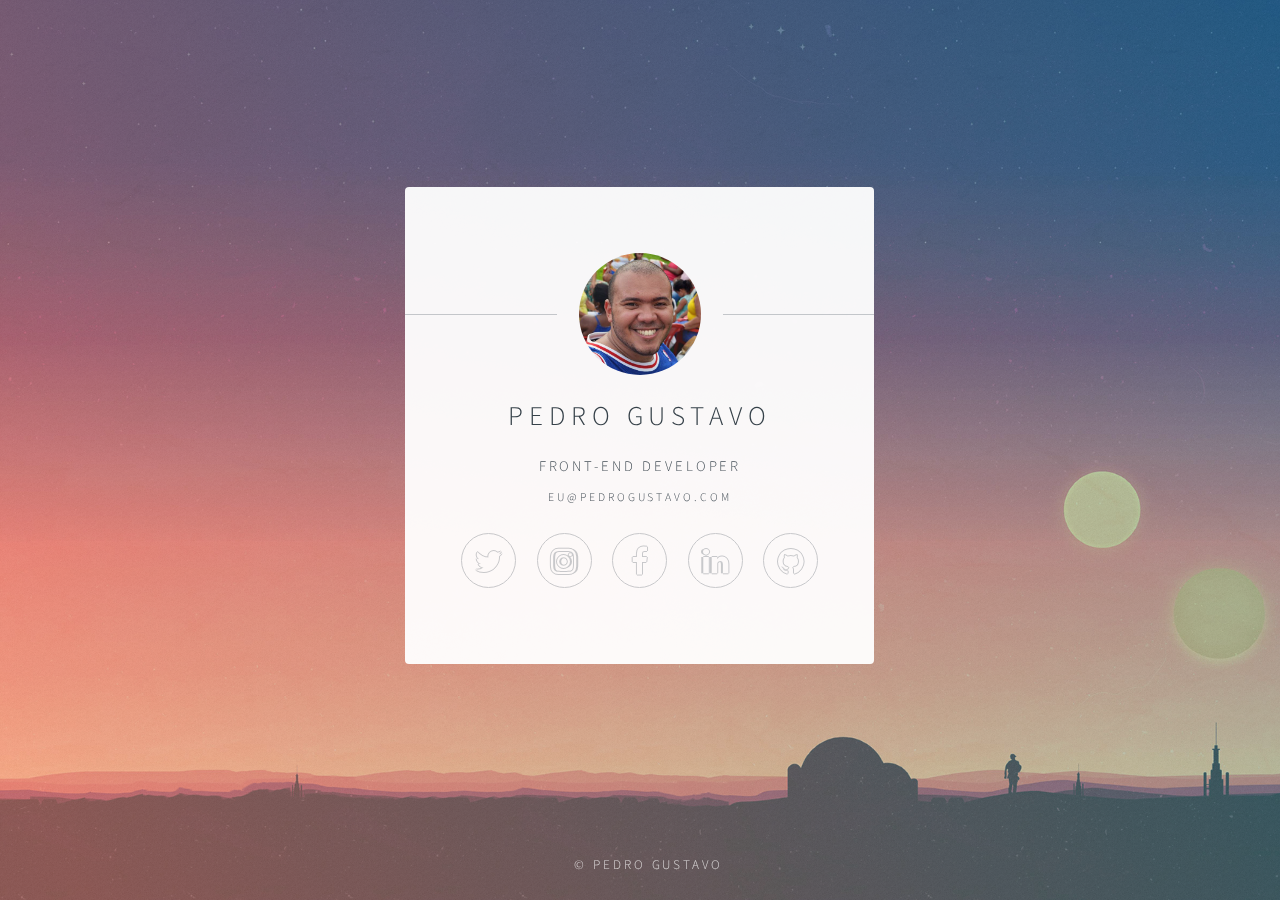
<file: index.html>
<!DOCTYPE HTML>
<!--
	Identity by HTML5 UP
	html5up.net | @ajlkn
	Free for personal and commercial use under the CCA 3.0 license (html5up.net/license)
-->
<html>
	<head>
		<title>Pedro Gustavo</title>
		<meta charset="utf-8" />
		<meta name="viewport" content="width=device-width, initial-scale=1, user-scalable=no" />
		<link rel="stylesheet" href="assets/css/main.css" />
		<noscript><link rel="stylesheet" href="assets/css/noscript.css" /></noscript>
	</head>
	<body class="is-preload">

		<!-- Wrapper -->
			<div id="wrapper">

				<!-- Main -->
					<section id="main">
						<header>
							<span class="avatar"><img src="images/perfil.jpg" alt="Pedro Gustavo" height="122px" /></span>
							<h1>Pedro Gustavo</h1>
							<p>Front-end Developer <br> <small style="font-size: .8em;">eu@pedrogustavo.com</small></p>
						</header>
<!-- 						
						<hr />
						<h2>Extra Stuff!</h2>
						<form method="post" action="#">
							<div class="fields">
								<div class="field">
									<input type="text" name="name" id="name" placeholder="Name" />
								</div>
								<div class="field">
									<input type="email" name="email" id="email" placeholder="Email" />
								</div>
								<div class="field">
									<select name="department" id="department">
										<option value="">Department</option>
										<option value="sales">Sales</option>
										<option value="tech">Tech Support</option>
										<option value="null">/dev/null</option>
									</select>
								</div>
								<div class="field">
									<textarea name="message" id="message" placeholder="Message" rows="4"></textarea>
								</div>
								<div class="field">
									<input type="checkbox" id="human" name="human" /><label for="human">I'm a human</label>
								</div>
								<div class="field">
									<label>But are you a robot?</label>
									<input type="radio" id="robot_yes" name="robot" /><label for="robot_yes">Yes</label>
									<input type="radio" id="robot_no" name="robot" /><label for="robot_no">No</label>
								</div>
							</div>
							<ul class="actions special">
								<li><a href="#" class="button">Get Started</a></li>
							</ul>
						</form>
						<hr />
						 -->
						<footer>
							<ul class="icons">
								<li><a href="https://twitter.com/pedrogustavo_" class="fa-twitter">Twitter</a></li>
								<li><a href="https://www.instagram.com/pedro.gustavo.pg/" class="fa-instagram">Instagram</a></li>
								<li><a href="https://www.facebook.com/pedro.gustavo.pg" class="fa-facebook">Facebook</a></li>
								<li><a href="https://www.linkedin.com/in/pedro-gustavo-464b3294/" class="fa-linkedin">Linkedin</a></li>
								<li><a href="https://github.com/pedrogustavo/" class="fa-github">Github</a></li>
							</ul>
						</footer>
					</section>

				
					<footer id="footer">
						<ul class="copyright">
							<li>&copy; Pedro Gustavo</li>
						</ul>
					</footer>

			</div>

		<!-- Scripts -->
			<script>
				if ('addEventListener' in window) {
					window.addEventListener('load', function() { document.body.className = document.body.className.replace(/\bis-preload\b/, ''); });
					document.body.className += (navigator.userAgent.match(/(MSIE|rv:11\.0)/) ? ' is-ie' : '');
				}
			</script>
			<!-- Global site tag (gtag.js) - Google Analytics -->
			<script async src="https://www.googletagmanager.com/gtag/js?id=UA-35318745-1"></script>
			<script>
				window.dataLayer = window.dataLayer || [];
				function gtag(){dataLayer.push(arguments);}
				gtag('js', new Date());

				gtag('config', 'UA-35318745-1');
			</script>
	</body>
</html>
</file>
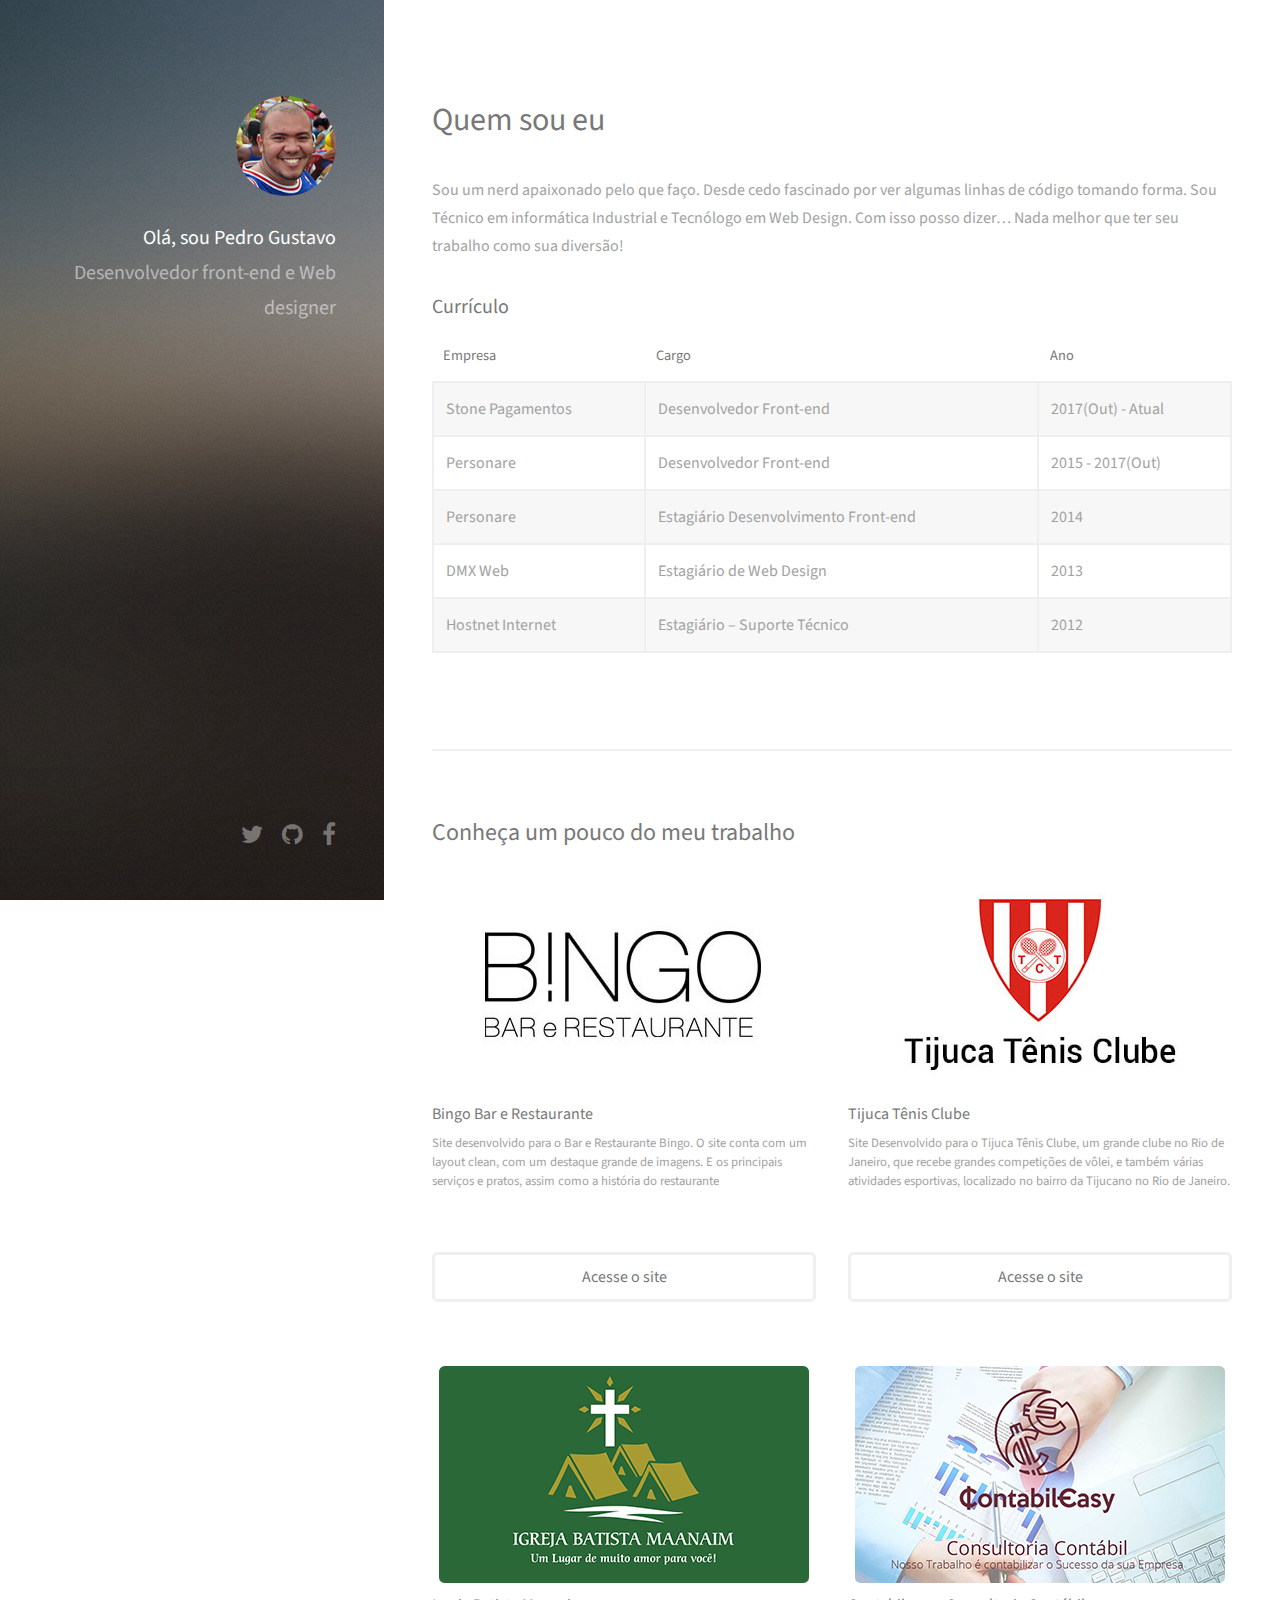
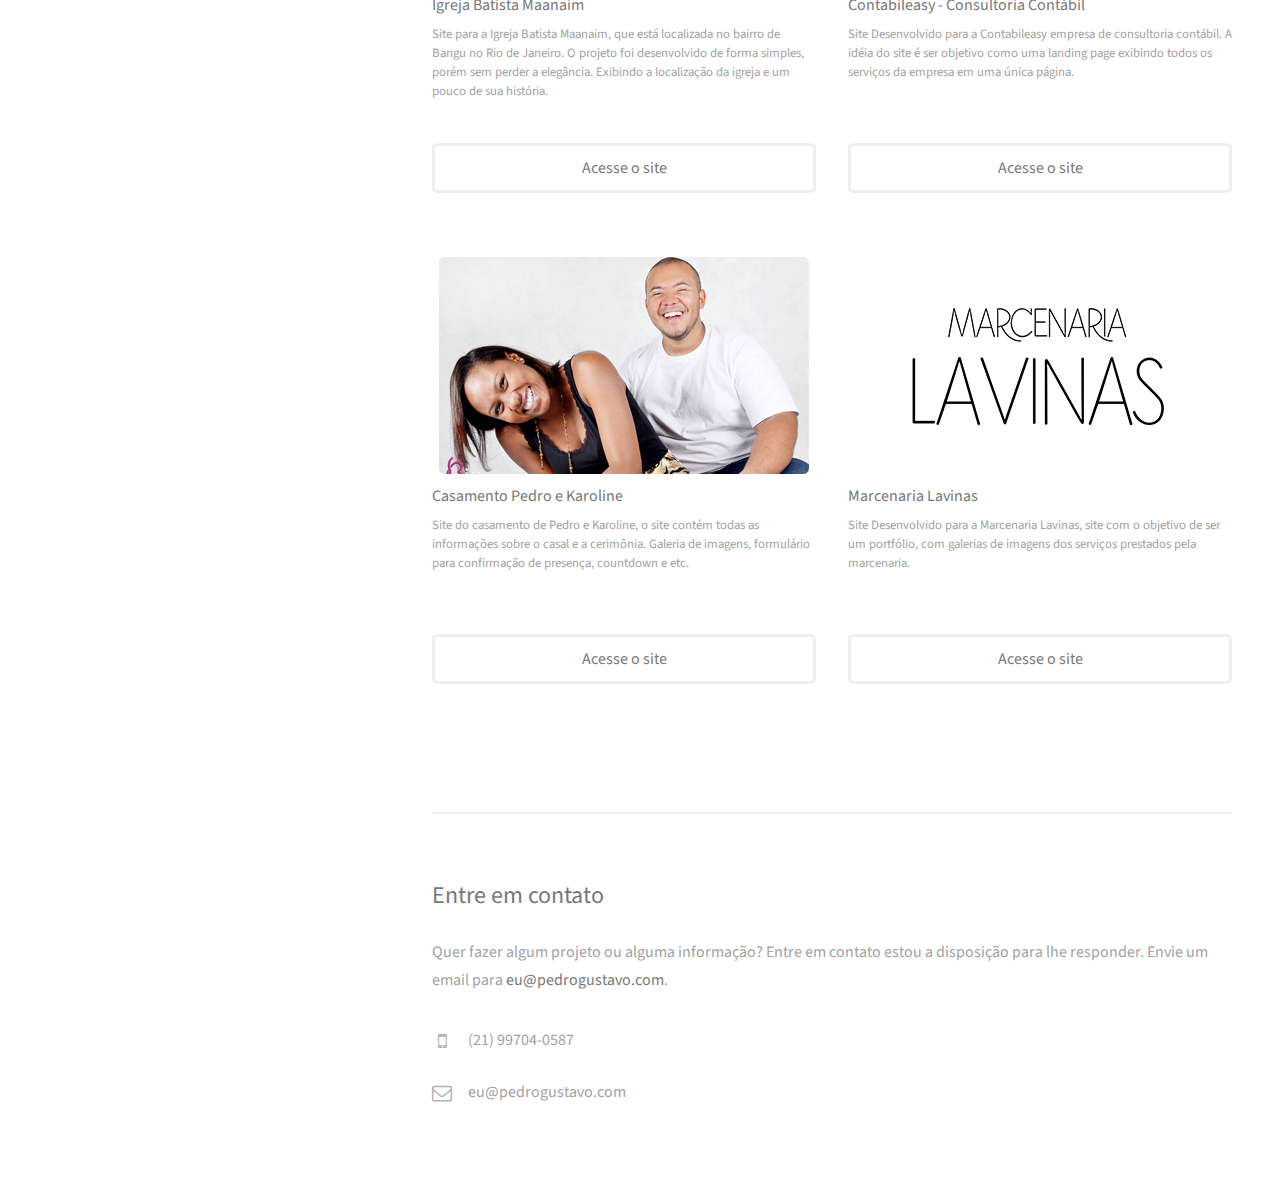
<file: old/index.html>
<!DOCTYPE HTML>
<html>
	<head>
		<meta charset="utf-8" />
		<title>Pedro Gustavo - Dev. Front-end e Web designer</title>
		<meta name="description" content="Criação de sites, blogs, lojas virtuais.">
		<meta name="keywords" content="Criação de sites, web sites, freelancer web site, web design">
		<meta name="author" content="Pedro Gustavo">
		<meta name="viewport" content="width=device-width, initial-scale=1" />
		<!--[if lte IE 8]><script src="assets/js/ie/html5shiv.js"></script><![endif]-->
		<link rel="stylesheet" href="assets/css/main.css" />
		<!--[if lte IE 8]><link rel="stylesheet" href="assets/css/ie8.css" /><![endif]-->
	</head>
	<body id="top">

		<!-- Header -->
			<header id="header">
				<div class="inner">
					<a href="#" class="image avatar"><img src="images/avatar.jpg" alt="" /></a>
					<h1><strong>Olá, sou Pedro Gustavo</strong><br />
					Desenvolvedor front-end e<br />
					Web designer</h1>
				</div>
			</header>

		<!-- Main -->
			<div id="main">

				<!-- One -->
					<section id="one">
						<header class="major">
							<h2>Quem sou eu</h2>
						</header>
						<p>Sou um nerd apaixonado pelo que faço. Desde cedo fascinado por ver algumas linhas de código tomando forma. Sou Técnico em informática Industrial e Tecnólogo em Web Design. Com isso posso dizer… Nada melhor que ter seu trabalho como sua diversão!</p>

						<h3>Currículo</h3>
						<div class="table-wrapper">
								<table class="alt">
									<thead>
										<tr>
											<th>Empresa</th>
											<th>Cargo</th>
											<th>Ano</th>
										</tr>
									</thead>
									<tbody>
										<tr>
											<td>Stone Pagamentos</td>
											<td>Desenvolvedor Front-end</td>
											<td>2017(Out) - Atual</td>
										</tr>
										<tr>
											<td>Personare</td>
											<td>Desenvolvedor Front-end</td>
											<td>2015 - 2017(Out)</td>
										</tr>
										<tr>
											<td>Personare</td>
											<td>Estagiário Desenvolvimento Front-end</td>
											<td>2014</td>
										</tr>
										<tr>
											<td>DMX Web</td>
											<td>Estagiário de Web Design</td>
											<td>2013</td>
										</tr>
										<tr>
											<td>Hostnet Internet</td>
											<td>Estagiário – Suporte Técnico</td>
											<td>2012</td>
										</tr>
									</tbody>
								</table>
							</div>
					</section>

				<!-- Two -->
					<section id="two">
						<h2>Conheça um pouco do meu trabalho</h2>
						<div class="row">
							<article class="6u 12u$(xsmall) work-item">
								<img src="images/thumbs/bingo-restaurante.jpg" alt="Bingo Restaurante" />
								<h3>Bingo Bar e Restaurante</h3>
								<p>Site desenvolvido para o Bar e Restaurante Bingo. O site conta com um layout clean, com um destaque grande de imagens. E os principais serviços e pratos, assim como a história do restaurante</p>
								<br>
								<ul class="actions fit">
									<li><a href="http://www.bingorestaurante.com.br" target="_blank" class="button fit">Acesse o site</a></li>
								</ul>
							</article>
							<article class="6u 12u$(xsmall) work-item">
								<img src="images/thumbs/tijuca-tenis.jpg" alt="Tijuca Tênis Clube" />
								<h3>Tijuca Tênis Clube</h3>
								<p>Site Desenvolvido para o Tijuca Tênis Clube, um grande clube no Rio de Janeiro, que recebe grandes competições de vôlei, e também várias atividades esportivas, localizado no bairro da Tijucano no Rio de Janeiro.</p>
								<br>
								<ul class="actions fit">
									<li><a href="http://www.tijucatenis.com.br" target="_blank" class="button fit">Acesse o site</a></li>
								</ul>
							</article>
						</div>
						<div class="row">
							<article class="6u 12u$(xsmall) work-item">
								<img src="images/thumbs/igreja-maanaim.jpg" alt="Igreja Batista Maanaim" />
								<h3>Igreja Batista Maanaim</h3>
								<p>Site para a Igreja Batista Maanaim, que está localizada no bairro de Bangu no Rio de Janeiro. O projeto foi desenvolvido de forma simples, porém sem perder a elegância. Exibindo a localização da igreja e um pouco de sua história.</p>
								<br>
								<ul class="actions fit">
									<li><a href="http://igrejamaanaim.org/" target="_blank" class="button fit">Acesse o site</a></li>
								</ul>
							</article>
							<article class="6u 12u$(xsmall) work-item">
								<img src="images/thumbs/contabileasy.jpg" alt="Contabileasy consultoria contábil'" />
								<h3>Contabileasy - Consultoria Contábil</h3>
								<p>Site Desenvolvido para a Contabileasy empresa de consultoria contábil. A idéia do site é ser objetivo como uma landing page exibindo todos os serviços da empresa em uma única página.</p>
								<br>
								<ul class="actions fit">
									<li><a href="http://contabileasyconsultoria.com.br/" target="_blank" class="button fit">Acesse o site</a></li>
								</ul>
							</article>
						</div>
						<div class="row">
							<article class="6u 12u$(xsmall) work-item">
								<img src="images/thumbs/pedro-e-karol.jpg" alt="Casamento Pedro e Karoline" />
								<h3>Casamento Pedro e Karoline</h3>
								<p>Site do casamento de Pedro e Karoline, o site contém todas as informações sobre o casal e a cerimônia. Galeria de imagens, formulário para confirmação de presença, countdown e etc.</p>
								<br>
								<ul class="actions fit">
									<li><a href="http://pedrogustavo.com/pedroekarol.com.br/" target="_blank" class="button fit">Acesse o site</a></li>
								</ul>
							</article>
							<article class="6u 12u$(xsmall) work-item">
								<img src="images/thumbs/marcenaria-lavinas.jpg" alt="Marcenaria Lavinas" />
								<h3>Marcenaria Lavinas</h3>
								<p>Site Desenvolvido para a Marcenaria Lavinas, site com o objetivo de ser um portfólio, com galerias de imagens dos serviços prestados pela marcenaria.</p>
								<br>
								<ul class="actions fit">
									<li><a href="http://marcenarialavinas.com.br" target="_blank" class="button fit">Acesse o site</a></li>
								</ul>
							</article>
						</div>
					</section>

				<!-- Three -->
					<section id="three">
						<h2>Entre em contato</h2>
						<p>Quer fazer algum projeto ou alguma informação? Entre em contato estou a disposição para lhe responder. Envie um email para <strong>eu@pedrogustavo.com</strong>.</p>
						<div class="row">
							<div class="12u 12u$(small)">
								<ul class="labeled-icons">
									<li>
										<h3 class="icon fa-mobile"><span class="label">Telefone</span></h3>
										(21) 99704-0587
									</li>
									<li>
										<h3 class="icon fa-envelope-o"><span class="label">Email</span></h3>
										eu@pedrogustavo.com
									</li>
								</ul>
							</div>
						</div>
					</section>
			</div>

		<!-- Footer -->
			<footer id="footer">
				<div class="inner">
					<ul class="icons">
						<li><a href="http://twitter.com/pedrogustavo_" target="_blank" class="icon fa-twitter"><span class="label">Twitter</span></a></li>
						<li><a href="https://github.com/pedrogustavo" target="_blank" class="icon fa-github"><span class="label">Github</span></a></li>
						<li><a href="https://www.facebook.com/pedro.gustavo.pg" target="_blank" class="icon fa-facebook"><span class="label">Facebook</span></a></li>
					</ul>
				</div>
			</footer>

		<!-- Scripts -->
			<script src="assets/js/jquery.min.js"></script>
			<script src="assets/js/skel.min.js"></script>
			<script src="assets/js/util.js"></script>
			<!--[if lte IE 8]><script src="assets/js/ie/respond.min.js"></script><![endif]-->
			<script src="assets/js/main.js"></script>
	</body>
</html>
</file>
<file: assets/css/noscript.css>
/*
	Identity by HTML5 UP
	html5up.net | @ajlkn
	Free for personal and commercial use under the CCA 3.0 license (html5up.net/license)
*/

/* Basic */

	body:after {
		display: none;
	}

/* Main */

	#main {
		-moz-transform: none !important;
		-webkit-transform: none !important;
		-ms-transform: none !important;
		transform: none !important;
		opacity: 1 !important;
	}
</file>
<file: assets/css/main.css>
@import url(font-awesome.min.css);
@import url("https://fonts.googleapis.com/css?family=Source+Sans+Pro:300");

/*
	Identity by HTML5 UP
	html5up.net | @ajlkn
	Free for personal and commercial use under the CCA 3.0 license (html5up.net/license)
*/

/* Icon (alt) */

	html, body, div, span, applet, object,
	iframe, h1, h2, h3, h4, h5, h6, p, blockquote,
	pre, a, abbr, acronym, address, big, cite,
	code, del, dfn, em, img, ins, kbd, q, s, samp,
	small, strike, strong, sub, sup, tt, var, b,
	u, i, center, dl, dt, dd, ol, ul, li, fieldset,
	form, label, legend, table, caption, tbody,
	tfoot, thead, tr, th, td, article, aside,
	canvas, details, embed, figure, figcaption,
	footer, header, hgroup, menu, nav, output, ruby,
	section, summary, time, mark, audio, video {
		margin: 0;
		padding: 0;
		border: 0;
		font-size: 100%;
		font: inherit;
		vertical-align: baseline;
	}

	article, aside, details, figcaption, figure,
	footer, header, hgroup, menu, nav, section {
		display: block;
	}

	body {
		line-height: 1;
	}

	ol, ul {
		list-style: none;
	}

	blockquote, q {
		quotes: none;
	}

		blockquote:before, blockquote:after, q:before, q:after {
			content: '';
			content: none;
		}

	table {
		border-collapse: collapse;
		border-spacing: 0;
	}

	body {
		-webkit-text-size-adjust: none;
	}

	mark {
		background-color: transparent;
		color: inherit;
	}

	input::-moz-focus-inner {
		border: 0;
		padding: 0;
	}

	input, select, textarea {
		-moz-appearance: none;
		-webkit-appearance: none;
		-ms-appearance: none;
		appearance: none;
	}

/* Basic */

	@media screen and (max-width: 480px) {

		html, body {
			min-width: 320px;
		}

	}

	html {
		box-sizing: border-box;
	}

	*, *:before, *:after {
		box-sizing: inherit;
	}

	body.is-preload *, body.is-preload *:before, body.is-preload *:after {
		-moz-animation: none !important;
		-webkit-animation: none !important;
		-ms-animation: none !important;
		animation: none !important;
		-moz-transition: none !important;
		-webkit-transition: none !important;
		-ms-transition: none !important;
		transition: none !important;
	}

	html {
		height: 100%;
	}

	body {
		height: 100%;
		background-color: #ffffff;
		background-image: url("images/overlay.png"), -moz-linear-gradient(60deg, rgba(255, 165, 150, 0.5) 5%, rgba(0, 228, 255, 0.35)), url("../../images/tatooine.jpg");
		background-image: url("images/overlay.png"), -webkit-linear-gradient(60deg, rgba(255, 165, 150, 0.5) 5%, rgba(0, 228, 255, 0.35)), url("../../images/tatooine.jpg");
		background-image: url("images/overlay.png"), -ms-linear-gradient(60deg, rgba(255, 165, 150, 0.5) 5%, rgba(0, 228, 255, 0.35)), url("../../images/tatooine.jpg");
		background-image: url("images/overlay.png"), linear-gradient(60deg, rgba(255, 165, 150, 0.5) 5%, rgba(0, 228, 255, 0.35)), url("../../images/tatooine.jpg");
		background-repeat: repeat,			no-repeat,			no-repeat;
		background-size: 100px 100px, cover,				cover;
		background-position: top left,		center center,		bottom center;
		background-attachment: fixed,			fixed,				fixed;
	}

		body:after {
			content: '';
			display: block;
			position: fixed;
			top: 0;
			left: 0;
			width: 100%;
			height: inherit;
			opacity: 0;
			z-index: 1;
			background-color: #ffffff;
			background-image: url("images/overlay.png"), -moz-linear-gradient(60deg, rgba(255, 165, 150, 0.5) 5%, rgba(0, 228, 255, 0.35));
			background-image: url("images/overlay.png"), -webkit-linear-gradient(60deg, rgba(255, 165, 150, 0.5) 5%, rgba(0, 228, 255, 0.35));
			background-image: url("images/overlay.png"), -ms-linear-gradient(60deg, rgba(255, 165, 150, 0.5) 5%, rgba(0, 228, 255, 0.35));
			background-image: url("images/overlay.png"), linear-gradient(60deg, rgba(255, 165, 150, 0.5) 5%, rgba(0, 228, 255, 0.35));
			background-repeat: repeat,			no-repeat;
			background-size: 100px 100px, cover;
			background-position: top left,		center center;
			-moz-transition: opacity 1.75s ease-out;
			-webkit-transition: opacity 1.75s ease-out;
			-ms-transition: opacity 1.75s ease-out;
			transition: opacity 1.75s ease-out;
		}

		body.is-preload:after {
			opacity: 1;
		}

/* Type */

	body, input, select, textarea {
		color: #414f57;
		font-family: "Source Sans Pro", Helvetica, sans-serif;
		font-size: 14pt;
		font-weight: 300;
		line-height: 2;
		letter-spacing: 0.2em;
		text-transform: uppercase;
	}

		@media screen and (max-width: 1680px) {

			body, input, select, textarea {
				font-size: 11pt;
			}

		}

		@media screen and (max-width: 480px) {

			body, input, select, textarea {
				font-size: 10pt;
				line-height: 1.75;
			}

		}

	a {
		-moz-transition: color 0.2s ease, border-color 0.2s ease;
		-webkit-transition: color 0.2s ease, border-color 0.2s ease;
		-ms-transition: color 0.2s ease, border-color 0.2s ease;
		transition: color 0.2s ease, border-color 0.2s ease;
		color: inherit;
		text-decoration: none;
	}

		a:before {
			-moz-transition: color 0.2s ease, text-shadow 0.2s ease;
			-webkit-transition: color 0.2s ease, text-shadow 0.2s ease;
			-ms-transition: color 0.2s ease, text-shadow 0.2s ease;
			transition: color 0.2s ease, text-shadow 0.2s ease;
		}

		a:hover {
			color: #ff7496;
		}

	strong, b {
		color: #313f47;
	}

	em, i {
		font-style: italic;
	}

	p {
		margin: 0 0 1.5em 0;
	}

	h1, h2, h3, h4, h5, h6 {
		color: #313f47;
		line-height: 1.5;
		margin: 0 0 0.75em 0;
	}

		h1 a, h2 a, h3 a, h4 a, h5 a, h6 a {
			color: inherit;
			text-decoration: none;
		}

	h1 {
		font-size: 1.85em;
		letter-spacing: 0.22em;
		margin: 0 0 0.525em 0;
	}

	h2 {
		font-size: 1.25em;
	}

	h3 {
		font-size: 1em;
	}

	h4 {
		font-size: 1em;
	}

	h5 {
		font-size: 1em;
	}

	h6 {
		font-size: 1em;
	}

	@media screen and (max-width: 480px) {

		h1 {
			font-size: 1.65em;
		}

	}

	sub {
		font-size: 0.8em;
		position: relative;
		top: 0.5em;
	}

	sup {
		font-size: 0.8em;
		position: relative;
		top: -0.5em;
	}

	hr {
		border: 0;
		border-bottom: solid 1px #c8cccf;
		margin: 3em 0;
	}

/* Form */

	form {
		margin: 0 0 1.5em 0;
	}

		form > :last-child {
			margin-bottom: 0;
		}

		form > .fields {
			display: -moz-flex;
			display: -webkit-flex;
			display: -ms-flex;
			display: flex;
			-moz-flex-wrap: wrap;
			-webkit-flex-wrap: wrap;
			-ms-flex-wrap: wrap;
			flex-wrap: wrap;
			width: calc(100% + 2.25em);
			margin: -1.125em 0 1.5em -1.125em;
		}

			form > .fields > .field {
				-moz-flex-grow: 0;
				-webkit-flex-grow: 0;
				-ms-flex-grow: 0;
				flex-grow: 0;
				-moz-flex-shrink: 0;
				-webkit-flex-shrink: 0;
				-ms-flex-shrink: 0;
				flex-shrink: 0;
				padding: 1.125em 0 0 1.125em;
				width: calc(100% - 1.125em);
			}

				form > .fields > .field.half {
					width: calc(50% - 0.5625em);
				}

				form > .fields > .field.third {
					width: calc(100%/3 - 0.375em);
				}

				form > .fields > .field.quarter {
					width: calc(25% - 0.28125em);
				}

		@media screen and (max-width: 480px) {

			form > .fields {
				width: calc(100% + 2.25em);
				margin: -1.125em 0 1.5em -1.125em;
			}

				form > .fields > .field {
					padding: 1.125em 0 0 1.125em;
					width: calc(100% - 1.125em);
				}

					form > .fields > .field.half {
						width: calc(100% - 1.125em);
					}

					form > .fields > .field.third {
						width: calc(100% - 1.125em);
					}

					form > .fields > .field.quarter {
						width: calc(100% - 1.125em);
					}

		}

	label {
		color: #313f47;
		display: block;
		font-size: 0.9em;
		margin: 0 0 0.75em 0;
	}

	input[type="text"],
	input[type="password"],
	input[type="email"],
	input[type="tel"],
	select,
	textarea {
		-moz-appearance: none;
		-webkit-appearance: none;
		-ms-appearance: none;
		appearance: none;
		border-radius: 4px;
		border: solid 1px #c8cccf;
		color: inherit;
		display: block;
		outline: 0;
		padding: 0 1em;
		text-decoration: none;
		width: 100%;
	}

		input[type="text"]:invalid,
		input[type="password"]:invalid,
		input[type="email"]:invalid,
		input[type="tel"]:invalid,
		select:invalid,
		textarea:invalid {
			box-shadow: none;
		}

		input[type="text"]:focus,
		input[type="password"]:focus,
		input[type="email"]:focus,
		input[type="tel"]:focus,
		select:focus,
		textarea:focus {
			border-color: #ff7496;
		}

	select {
		background-image: url("data:image/svg+xml;charset=utf8,%3Csvg xmlns='http://www.w3.org/2000/svg' width='40' height='40' preserveAspectRatio='none' viewBox='0 0 40 40'%3E%3Cpath d='M9.4,12.3l10.4,10.4l10.4-10.4c0.2-0.2,0.5-0.4,0.9-0.4c0.3,0,0.6,0.1,0.9,0.4l3.3,3.3c0.2,0.2,0.4,0.5,0.4,0.9 c0,0.4-0.1,0.6-0.4,0.9L20.7,31.9c-0.2,0.2-0.5,0.4-0.9,0.4c-0.3,0-0.6-0.1-0.9-0.4L4.3,17.3c-0.2-0.2-0.4-0.5-0.4-0.9 c0-0.4,0.1-0.6,0.4-0.9l3.3-3.3c0.2-0.2,0.5-0.4,0.9-0.4S9.1,12.1,9.4,12.3z' fill='%23c8cccf' /%3E%3C/svg%3E");
		background-size: 1.25rem;
		background-repeat: no-repeat;
		background-position: calc(100% - 1rem) center;
		height: 2.75em;
		padding-right: 2.75em;
		text-overflow: ellipsis;
	}

		select option {
			color: #313f47;
			background: #ffffff;
		}

		select:focus::-ms-value {
			background-color: transparent;
		}

		select::-ms-expand {
			display: none;
		}

	input[type="text"],
	input[type="password"],
	input[type="email"],
	select {
		height: 2.75em;
	}

	textarea {
		padding: 0.75em 1em;
	}

	input[type="checkbox"],
	input[type="radio"] {
		-moz-appearance: none;
		-webkit-appearance: none;
		-ms-appearance: none;
		appearance: none;
		display: block;
		float: left;
		margin-right: -2em;
		opacity: 0;
		width: 1em;
		z-index: -1;
	}

		input[type="checkbox"] + label,
		input[type="radio"] + label {
			text-decoration: none;
			color: #414f57;
			cursor: pointer;
			display: inline-block;
			font-size: 1em;
			font-weight: 300;
			padding-left: 2.4em;
			padding-right: 0.75em;
			position: relative;
		}

			input[type="checkbox"] + label:before,
			input[type="radio"] + label:before {
				-moz-osx-font-smoothing: grayscale;
				-webkit-font-smoothing: antialiased;
				font-family: FontAwesome;
				font-style: normal;
				font-weight: normal;
				text-transform: none !important;
			}

			input[type="checkbox"] + label:before,
			input[type="radio"] + label:before {
				border-radius: 4px;
				border: solid 1px #c8cccf;
				content: '';
				display: inline-block;
				height: 1.65em;
				left: 0;
				line-height: 1.58125em;
				position: absolute;
				text-align: center;
				top: 0.15em;
				width: 1.65em;
			}

		input[type="checkbox"]:checked + label:before,
		input[type="radio"]:checked + label:before {
			color: #ff7496;
			content: '\f00c';
		}

		input[type="checkbox"]:focus + label:before,
		input[type="radio"]:focus + label:before {
			border-color: #ff7496;
		}

	input[type="checkbox"] + label:before {
		border-radius: 4px;
	}

	input[type="radio"] + label:before {
		border-radius: 100%;
	}

	::-webkit-input-placeholder {
		color: #616f77 !important;
		opacity: 1.0;
	}

	:-moz-placeholder {
		color: #616f77 !important;
		opacity: 1.0;
	}

	::-moz-placeholder {
		color: #616f77 !important;
		opacity: 1.0;
	}

	:-ms-input-placeholder {
		color: #616f77 !important;
		opacity: 1.0;
	}

/* Icon */

	.icon {
		text-decoration: none;
		position: relative;
		border-bottom: none;
	}

		.icon:before {
			-moz-osx-font-smoothing: grayscale;
			-webkit-font-smoothing: antialiased;
			font-family: FontAwesome;
			font-style: normal;
			font-weight: normal;
			text-transform: none !important;
		}

		.icon > .label {
			display: none;
		}

/* List */

	ol {
		list-style: decimal;
		margin: 0 0 1.5em 0;
		padding-left: 1.25em;
	}

		ol li {
			padding-left: 0.25em;
		}

	ul {
		list-style: disc;
		margin: 0 0 1.5em 0;
		padding-left: 1em;
	}

		ul li {
			padding-left: 0.5em;
		}

		ul.alt {
			list-style: none;
			padding-left: 0;
		}

			ul.alt li {
				border-top: solid 1px #c8cccf;
				padding: 0.5em 0;
			}

				ul.alt li:first-child {
					border-top: 0;
					padding-top: 0;
				}

	dl {
		margin: 0 0 1.5em 0;
	}

		dl dt {
			display: block;
			margin: 0 0 0.75em 0;
		}

		dl dd {
			margin-left: 1.5em;
		}

/* Actions */

	ul.actions {
		display: -moz-flex;
		display: -webkit-flex;
		display: -ms-flex;
		display: flex;
		cursor: default;
		list-style: none;
		margin-left: -0.75em;
		padding-left: 0;
	}

		ul.actions li {
			padding: 0 0 0 0.75em;
			vertical-align: middle;
		}

		ul.actions.special {
			-moz-justify-content: center;
			-webkit-justify-content: center;
			-ms-justify-content: center;
			justify-content: center;
			width: 100%;
			margin-left: 0;
		}

			ul.actions.special li:first-child {
				padding-left: 0;
			}

		ul.actions.stacked {
			-moz-flex-direction: column;
			-webkit-flex-direction: column;
			-ms-flex-direction: column;
			flex-direction: column;
			margin-left: 0;
		}

			ul.actions.stacked li {
				padding: 0.975em 0 0 0;
			}

				ul.actions.stacked li:first-child {
					padding-top: 0;
				}

		ul.actions.fit {
			width: calc(100% + 0.75em);
		}

			ul.actions.fit li {
				-moz-flex-grow: 1;
				-webkit-flex-grow: 1;
				-ms-flex-grow: 1;
				flex-grow: 1;
				-moz-flex-shrink: 1;
				-webkit-flex-shrink: 1;
				-ms-flex-shrink: 1;
				flex-shrink: 1;
				width: 100%;
			}

				ul.actions.fit li > * {
					width: 100%;
				}

			ul.actions.fit.stacked {
				width: 100%;
			}

		@media screen and (max-width: 480px) {

			ul.actions:not(.fixed) {
				-moz-flex-direction: column;
				-webkit-flex-direction: column;
				-ms-flex-direction: column;
				flex-direction: column;
				margin-left: 0;
				width: 100% !important;
			}

				ul.actions:not(.fixed) li {
					-moz-flex-grow: 1;
					-webkit-flex-grow: 1;
					-ms-flex-grow: 1;
					flex-grow: 1;
					-moz-flex-shrink: 1;
					-webkit-flex-shrink: 1;
					-ms-flex-shrink: 1;
					flex-shrink: 1;
					padding: 0.75em 0 0 0;
					text-align: center;
					width: 100%;
				}

					ul.actions:not(.fixed) li > * {
						width: 100%;
					}

					ul.actions:not(.fixed) li:first-child {
						padding-top: 0;
					}

					ul.actions:not(.fixed) li input[type="submit"],
					ul.actions:not(.fixed) li input[type="reset"],
					ul.actions:not(.fixed) li input[type="button"],
					ul.actions:not(.fixed) li button,
					ul.actions:not(.fixed) li .button {
						width: 100%;
					}

						ul.actions:not(.fixed) li input[type="submit"].icon:before,
						ul.actions:not(.fixed) li input[type="reset"].icon:before,
						ul.actions:not(.fixed) li input[type="button"].icon:before,
						ul.actions:not(.fixed) li button.icon:before,
						ul.actions:not(.fixed) li .button.icon:before {
							margin-left: -0.5rem;
						}

		}

/* Icons */

	ul.icons {
		cursor: default;
		list-style: none;
		padding-left: 0;
		margin-top: -0.675em;
	}

		ul.icons li {
			display: inline-block;
			padding: 0.675em 0.5em;
		}

			ul.icons li a {
				text-decoration: none;
				position: relative;
				display: block;
				width: 3.75em;
				height: 3.75em;
				border-radius: 100%;
				border: solid 1px #c8cccf;
				line-height: 3.75em;
				overflow: hidden;
				text-align: center;
				text-indent: 3.75em;
				white-space: nowrap;
			}

				ul.icons li a:before {
					-moz-osx-font-smoothing: grayscale;
					-webkit-font-smoothing: antialiased;
					font-family: FontAwesome;
					font-style: normal;
					font-weight: normal;
					text-transform: none !important;
				}

				ul.icons li a:before {
					color: #ffffff;
					text-shadow: 1.25px 0px 0px #c8cccf, -1.25px 0px 0px #c8cccf, 0px 1.25px 0px #c8cccf, 0px -1.25px 0px #c8cccf;
				}

				ul.icons li a:hover:before {
					text-shadow: 1.25px 0px 0px #ff7496, -1.25px 0px 0px #ff7496, 0px 1.25px 0px #ff7496, 0px -1.25px 0px #ff7496;
				}

				ul.icons li a:before {
					position: absolute;
					top: 0;
					left: 0;
					width: inherit;
					height: inherit;
					font-size: 1.85rem;
					line-height: inherit;
					text-align: center;
					text-indent: 0;
				}

				ul.icons li a:hover {
					border-color: #ff7496;
				}

		@media screen and (max-width: 480px) {

			ul.icons li a:before {
				font-size: 1.5rem;
			}

		}

/* Button */

	input[type="submit"],
	input[type="reset"],
	input[type="button"],
	button,
	.button {
		-moz-appearance: none;
		-webkit-appearance: none;
		-ms-appearance: none;
		appearance: none;
		-moz-transition: background-color 0.2s ease-in-out, border-color 0.2s ease-in-out, color 0.2s ease-in-out;
		-webkit-transition: background-color 0.2s ease-in-out, border-color 0.2s ease-in-out, color 0.2s ease-in-out;
		-ms-transition: background-color 0.2s ease-in-out, border-color 0.2s ease-in-out, color 0.2s ease-in-out;
		transition: background-color 0.2s ease-in-out, border-color 0.2s ease-in-out, color 0.2s ease-in-out;
		display: inline-block;
		height: 2.75em;
		line-height: 2.75em;
		padding: 0 1.5em;
		background-color: transparent;
		border-radius: 4px;
		border: solid 1px #c8cccf;
		color: #414f57 !important;
		cursor: pointer;
		text-align: center;
		text-decoration: none;
		white-space: nowrap;
	}

		input[type="submit"]:hover,
		input[type="reset"]:hover,
		input[type="button"]:hover,
		button:hover,
		.button:hover {
			border-color: #ff7496;
			color: #ff7496 !important;
		}

		input[type="submit"].icon,
		input[type="reset"].icon,
		input[type="button"].icon,
		button.icon,
		.button.icon {
			padding-left: 1.35em;
		}

			input[type="submit"].icon:before,
			input[type="reset"].icon:before,
			input[type="button"].icon:before,
			button.icon:before,
			.button.icon:before {
				margin-right: 0.5em;
			}

		input[type="submit"].fit,
		input[type="reset"].fit,
		input[type="button"].fit,
		button.fit,
		.button.fit {
			width: 100%;
		}

		input[type="submit"].small,
		input[type="reset"].small,
		input[type="button"].small,
		button.small,
		.button.small {
			font-size: 0.8em;
		}

		input[type="submit"].large,
		input[type="reset"].large,
		input[type="button"].large,
		button.large,
		.button.large {
			font-size: 1.35em;
		}

		input[type="submit"].disabled, input[type="submit"]:disabled,
		input[type="reset"].disabled,
		input[type="reset"]:disabled,
		input[type="button"].disabled,
		input[type="button"]:disabled,
		button.disabled,
		button:disabled,
		.button.disabled,
		.button:disabled {
			pointer-events: none;
			opacity: 0.5;
		}

/* Main */

	#main {
		-moz-transform-origin: 50% 50%;
		-webkit-transform-origin: 50% 50%;
		-ms-transform-origin: 50% 50%;
		transform-origin: 50% 50%;
		-moz-transform: rotateX(0deg);
		-webkit-transform: rotateX(0deg);
		-ms-transform: rotateX(0deg);
		transform: rotateX(0deg);
		-moz-transition: opacity 1s ease, -moz-transform 1s ease;
		-webkit-transition: opacity 1s ease, -webkit-transform 1s ease;
		-ms-transition: opacity 1s ease, -ms-transform 1s ease;
		transition: opacity 1s ease, transform 1s ease;
		padding: 4.5em 3em 3em 3em ;
		background: #ffffff;
		border-radius: 4px;
		cursor: default;
		max-width: 100%;
		opacity: 0.95;
		position: relative;
		text-align: center;
		width: 32em;
	}

		#main .avatar {
			position: relative;
			display: block;
			margin-bottom: 1.5em;
		}

			#main .avatar img {
				display: block;
				margin: 0 auto;
				border-radius: 100%;
				box-shadow: 0 0 0 1.5em #ffffff;
			}

			#main .avatar:before {
				content: '';
				display: block;
				position: absolute;
				top: 50%;
				left: -3em;
				width: calc(100% + 6em);
				height: 1px;
				z-index: -1;
				background: #c8cccf;
			}

		@media screen and (max-width: 480px) {

			#main {
				padding: 4em 2em 2.5em 2em ;
				width: 100%;
			}

				#main .avatar:before {
					left: -2em;
					width: calc(100% + 4em);
				}

		}

		body.is-preload #main {
			-moz-transform: rotateX(15deg);
			-webkit-transform: rotateX(15deg);
			-ms-transform: rotateX(15deg);
			transform: rotateX(15deg);
			opacity: 0;
		}

/* Footer */

	#footer {
		-moz-align-self: -moz-flex-end;
		-webkit-align-self: -webkit-flex-end;
		-ms-align-self: -ms-flex-end;
		align-self: flex-end;
		width: 100%;
		padding: 1.5em 0 0 0;
		color: rgba(255, 255, 255, 0.75);
		cursor: default;
		text-align: center;
	}

		#footer .copyright {
			margin: 0;
			padding: 0;
			font-size: 0.9em;
			list-style: none;
		}

			#footer .copyright li {
				display: inline-block;
				margin: 0 0 0 0.45em;
				padding: 0 0 0 0.85em;
				border-left: solid 1px rgba(255, 255, 255, 0.5);
				line-height: 1;
			}

				#footer .copyright li:first-child {
					border-left: 0;
				}

/* Wrapper */

	#wrapper {
		display: -moz-flex;
		display: -webkit-flex;
		display: -ms-flex;
		display: flex;
		-moz-align-items: center;
		-webkit-align-items: center;
		-ms-align-items: center;
		align-items: center;
		-moz-justify-content: space-between;
		-webkit-justify-content: space-between;
		-ms-justify-content: space-between;
		justify-content: space-between;
		-moz-flex-direction: column;
		-webkit-flex-direction: column;
		-ms-flex-direction: column;
		flex-direction: column;
		-moz-perspective: 1000px;
		-webkit-perspective: 1000px;
		-ms-perspective: 1000px;
		perspective: 1000px;
		position: relative;
		min-height: 100%;
		padding: 1.5em;
		z-index: 2;
	}

		#wrapper > * {
			z-index: 1;
		}

		#wrapper:before {
			content: '';
			display: block;
		}

		@media screen and (max-width: 360px) {

			#wrapper {
				padding: 0.75em;
			}

		}

		body.is-ie #wrapper {
			height: 100%;
		}
</file>
<file: old/assets/css/main.css>
@import url("font-awesome.min.css");
@import url("https://fonts.googleapis.com/css?family=Source+Sans+Pro:400,400italic");

/*
	Strata by HTML5 UP
	html5up.net | @ajlkn
	Free for personal and commercial use under the CCA 3.0 license (html5up.net/license)
*/

/* Reset */

	html, body, div, span, applet, object, iframe, h1, h2, h3, h4, h5, h6, p, blockquote, pre, a, abbr, acronym, address, big, cite, code, del, dfn, em, img, ins, kbd, q, s, samp, small, strike, strong, sub, sup, tt, var, b, u, i, center, dl, dt, dd, ol, ul, li, fieldset, form, label, legend, table, caption, tbody, tfoot, thead, tr, th, td, article, aside, canvas, details, embed, figure, figcaption, footer, header, hgroup, menu, nav, output, ruby, section, summary, time, mark, audio, video {
		margin: 0;
		padding: 0;
		border: 0;
		font-size: 100%;
		font: inherit;
		vertical-align: baseline;
	}

	article, aside, details, figcaption, figure, footer, header, hgroup, menu, nav, section {
		display: block;
	}

	body {
		line-height: 1;
	}

	ol, ul {
		list-style: none;
	}

	blockquote, q {
		quotes: none;
	}

	blockquote:before, blockquote:after, q:before, q:after {
		content: '';
		content: none;
	}

	table {
		border-collapse: collapse;
		border-spacing: 0;
	}

	body {
		-webkit-text-size-adjust: none;
	}

/* Box Model */

	*, *:before, *:after {
		-moz-box-sizing: border-box;
		-webkit-box-sizing: border-box;
		box-sizing: border-box;
	}

/* Containers */

	.container {
		margin-left: auto;
		margin-right: auto;
	}

	.container.\31 25\25 {
		width: 100%;
		max-width: 1200px;
		min-width: 960px;
	}

	.container.\37 5\25 {
		width: 720px;
	}

	.container.\35 0\25 {
		width: 480px;
	}

	.container.\32 5\25 {
		width: 240px;
	}

	.container {
		width: 960px;
	}

	@media screen and (max-width: 1800px) {

		.container.\31 25\25 {
			width: 100%;
			max-width: 1200px;
			min-width: 960px;
		}

		.container.\37 5\25 {
			width: 720px;
		}

		.container.\35 0\25 {
			width: 480px;
		}

		.container.\32 5\25 {
			width: 240px;
		}

		.container {
			width: 960px;
		}

	}

	@media screen and (max-width: 1280px) {

		.container.\31 25\25 {
			width: 100%;
			max-width: 1200px;
			min-width: 960px;
		}

		.container.\37 5\25 {
			width: 720px;
		}

		.container.\35 0\25 {
			width: 480px;
		}

		.container.\32 5\25 {
			width: 240px;
		}

		.container {
			width: 960px;
		}

	}

	@media screen and (max-width: 980px) {

		.container.\31 25\25 {
			width: 100%;
			max-width: 1200px;
			min-width: 960px;
		}

		.container.\37 5\25 {
			width: 720px;
		}

		.container.\35 0\25 {
			width: 480px;
		}

		.container.\32 5\25 {
			width: 240px;
		}

		.container {
			width: 960px;
		}

	}

	@media screen and (max-width: 736px) {

		.container.\31 25\25 {
			width: 100%;
			max-width: 1200px;
			min-width: 960px;
		}

		.container.\37 5\25 {
			width: 720px;
		}

		.container.\35 0\25 {
			width: 480px;
		}

		.container.\32 5\25 {
			width: 240px;
		}

		.container {
			width: 960px;
		}

	}

	@media screen and (max-width: 480px) {

		.container.\31 25\25 {
			width: 100%;
			max-width: 1200px;
			min-width: 960px;
		}

		.container.\37 5\25 {
			width: 720px;
		}

		.container.\35 0\25 {
			width: 480px;
		}

		.container.\32 5\25 {
			width: 240px;
		}

		.container {
			width: 960px;
		}

	}

/* Grid */

	.row {
		border-bottom: solid 1px transparent;
		-moz-box-sizing: border-box;
		-webkit-box-sizing: border-box;
		box-sizing: border-box;
	}

	.row > * {
		float: left;
		-moz-box-sizing: border-box;
		-webkit-box-sizing: border-box;
		box-sizing: border-box;
	}

	.row:after, .row:before {
		content: '';
		display: block;
		clear: both;
		height: 0;
	}

	.row.uniform > * > :first-child {
		margin-top: 0;
	}

	.row.uniform > * > :last-child {
		margin-bottom: 0;
	}

	.row.\30 \25 > * {
		padding: 0 0 0 0em;
	}

	.row.\30 \25 {
		margin: 0 0 -1px 0em;
	}

	.row.uniform.\30 \25 > * {
		padding: 0em 0 0 0em;
	}

	.row.uniform.\30 \25 {
		margin: 0em 0 -1px 0em;
	}

	.row > * {
		padding: 0 0 0 2.5em;
	}

	.row {
		margin: 0 0 -1px -2.5em;
	}

	.row.uniform > * {
		padding: 2.5em 0 0 2.5em;
	}

	.row.uniform {
		margin: -2.5em 0 -1px -2.5em;
	}

	.row.\32 00\25 > * {
		padding: 0 0 0 5em;
	}

	.row.\32 00\25 {
		margin: 0 0 -1px -5em;
	}

	.row.uniform.\32 00\25 > * {
		padding: 5em 0 0 5em;
	}

	.row.uniform.\32 00\25 {
		margin: -5em 0 -1px -5em;
	}

	.row.\31 50\25 > * {
		padding: 0 0 0 3.75em;
	}

	.row.\31 50\25 {
		margin: 0 0 -1px -3.75em;
	}

	.row.uniform.\31 50\25 > * {
		padding: 3.75em 0 0 3.75em;
	}

	.row.uniform.\31 50\25 {
		margin: -3.75em 0 -1px -3.75em;
	}

	.row.\35 0\25 > * {
		padding: 0 0 0 1.25em;
	}

	.row.\35 0\25 {
		margin: 0 0 -1px -1.25em;
	}

	.row.uniform.\35 0\25 > * {
		padding: 1.25em 0 0 1.25em;
	}

	.row.uniform.\35 0\25 {
		margin: -1.25em 0 -1px -1.25em;
	}

	.row.\32 5\25 > * {
		padding: 0 0 0 0.625em;
	}

	.row.\32 5\25 {
		margin: 0 0 -1px -0.625em;
	}

	.row.uniform.\32 5\25 > * {
		padding: 0.625em 0 0 0.625em;
	}

	.row.uniform.\32 5\25 {
		margin: -0.625em 0 -1px -0.625em;
	}

	.\31 2u, .\31 2u\24 {
		width: 100%;
		clear: none;
		margin-left: 0;
	}

	.\31 1u, .\31 1u\24 {
		width: 91.6666666667%;
		clear: none;
		margin-left: 0;
	}

	.\31 0u, .\31 0u\24 {
		width: 83.3333333333%;
		clear: none;
		margin-left: 0;
	}

	.\39 u, .\39 u\24 {
		width: 75%;
		clear: none;
		margin-left: 0;
	}

	.\38 u, .\38 u\24 {
		width: 66.6666666667%;
		clear: none;
		margin-left: 0;
	}

	.\37 u, .\37 u\24 {
		width: 58.3333333333%;
		clear: none;
		margin-left: 0;
	}

	.\36 u, .\36 u\24 {
		width: 50%;
		clear: none;
		margin-left: 0;
	}

	.\35 u, .\35 u\24 {
		width: 41.6666666667%;
		clear: none;
		margin-left: 0;
	}

	.\34 u, .\34 u\24 {
		width: 33.3333333333%;
		clear: none;
		margin-left: 0;
	}

	.\33 u, .\33 u\24 {
		width: 25%;
		clear: none;
		margin-left: 0;
	}

	.\32 u, .\32 u\24 {
		width: 16.6666666667%;
		clear: none;
		margin-left: 0;
	}

	.\31 u, .\31 u\24 {
		width: 8.3333333333%;
		clear: none;
		margin-left: 0;
	}

	.\31 2u\24 + *,
	.\31 1u\24 + *,
	.\31 0u\24 + *,
	.\39 u\24 + *,
	.\38 u\24 + *,
	.\37 u\24 + *,
	.\36 u\24 + *,
	.\35 u\24 + *,
	.\34 u\24 + *,
	.\33 u\24 + *,
	.\32 u\24 + *,
	.\31 u\24 + * {
		clear: left;
	}

	.\-11u {
		margin-left: 91.66667%;
	}

	.\-10u {
		margin-left: 83.33333%;
	}

	.\-9u {
		margin-left: 75%;
	}

	.\-8u {
		margin-left: 66.66667%;
	}

	.\-7u {
		margin-left: 58.33333%;
	}

	.\-6u {
		margin-left: 50%;
	}

	.\-5u {
		margin-left: 41.66667%;
	}

	.\-4u {
		margin-left: 33.33333%;
	}

	.\-3u {
		margin-left: 25%;
	}

	.\-2u {
		margin-left: 16.66667%;
	}

	.\-1u {
		margin-left: 8.33333%;
	}

	@media screen and (max-width: 1800px) {

		.row > * {
			padding: 0 0 0 2.5em;
		}

		.row {
			margin: 0 0 -1px -2.5em;
		}

		.row.uniform > * {
			padding: 2.5em 0 0 2.5em;
		}

		.row.uniform {
			margin: -2.5em 0 -1px -2.5em;
		}

		.row.\32 00\25 > * {
			padding: 0 0 0 5em;
		}

		.row.\32 00\25 {
			margin: 0 0 -1px -5em;
		}

		.row.uniform.\32 00\25 > * {
			padding: 5em 0 0 5em;
		}

		.row.uniform.\32 00\25 {
			margin: -5em 0 -1px -5em;
		}

		.row.\31 50\25 > * {
			padding: 0 0 0 3.75em;
		}

		.row.\31 50\25 {
			margin: 0 0 -1px -3.75em;
		}

		.row.uniform.\31 50\25 > * {
			padding: 3.75em 0 0 3.75em;
		}

		.row.uniform.\31 50\25 {
			margin: -3.75em 0 -1px -3.75em;
		}

		.row.\35 0\25 > * {
			padding: 0 0 0 1.25em;
		}

		.row.\35 0\25 {
			margin: 0 0 -1px -1.25em;
		}

		.row.uniform.\35 0\25 > * {
			padding: 1.25em 0 0 1.25em;
		}

		.row.uniform.\35 0\25 {
			margin: -1.25em 0 -1px -1.25em;
		}

		.row.\32 5\25 > * {
			padding: 0 0 0 0.625em;
		}

		.row.\32 5\25 {
			margin: 0 0 -1px -0.625em;
		}

		.row.uniform.\32 5\25 > * {
			padding: 0.625em 0 0 0.625em;
		}

		.row.uniform.\32 5\25 {
			margin: -0.625em 0 -1px -0.625em;
		}

		.\31 2u\28xlarge\29, .\31 2u\24\28xlarge\29 {
			width: 100%;
			clear: none;
			margin-left: 0;
		}

		.\31 1u\28xlarge\29, .\31 1u\24\28xlarge\29 {
			width: 91.6666666667%;
			clear: none;
			margin-left: 0;
		}

		.\31 0u\28xlarge\29, .\31 0u\24\28xlarge\29 {
			width: 83.3333333333%;
			clear: none;
			margin-left: 0;
		}

		.\39 u\28xlarge\29, .\39 u\24\28xlarge\29 {
			width: 75%;
			clear: none;
			margin-left: 0;
		}

		.\38 u\28xlarge\29, .\38 u\24\28xlarge\29 {
			width: 66.6666666667%;
			clear: none;
			margin-left: 0;
		}

		.\37 u\28xlarge\29, .\37 u\24\28xlarge\29 {
			width: 58.3333333333%;
			clear: none;
			margin-left: 0;
		}

		.\36 u\28xlarge\29, .\36 u\24\28xlarge\29 {
			width: 50%;
			clear: none;
			margin-left: 0;
		}

		.\35 u\28xlarge\29, .\35 u\24\28xlarge\29 {
			width: 41.6666666667%;
			clear: none;
			margin-left: 0;
		}

		.\34 u\28xlarge\29, .\34 u\24\28xlarge\29 {
			width: 33.3333333333%;
			clear: none;
			margin-left: 0;
		}

		.\33 u\28xlarge\29, .\33 u\24\28xlarge\29 {
			width: 25%;
			clear: none;
			margin-left: 0;
		}

		.\32 u\28xlarge\29, .\32 u\24\28xlarge\29 {
			width: 16.6666666667%;
			clear: none;
			margin-left: 0;
		}

		.\31 u\28xlarge\29, .\31 u\24\28xlarge\29 {
			width: 8.3333333333%;
			clear: none;
			margin-left: 0;
		}

		.\31 2u\24\28xlarge\29 + *,
		.\31 1u\24\28xlarge\29 + *,
		.\31 0u\24\28xlarge\29 + *,
		.\39 u\24\28xlarge\29 + *,
		.\38 u\24\28xlarge\29 + *,
		.\37 u\24\28xlarge\29 + *,
		.\36 u\24\28xlarge\29 + *,
		.\35 u\24\28xlarge\29 + *,
		.\34 u\24\28xlarge\29 + *,
		.\33 u\24\28xlarge\29 + *,
		.\32 u\24\28xlarge\29 + *,
		.\31 u\24\28xlarge\29 + * {
			clear: left;
		}

		.\-11u\28xlarge\29 {
			margin-left: 91.66667%;
		}

		.\-10u\28xlarge\29 {
			margin-left: 83.33333%;
		}

		.\-9u\28xlarge\29 {
			margin-left: 75%;
		}

		.\-8u\28xlarge\29 {
			margin-left: 66.66667%;
		}

		.\-7u\28xlarge\29 {
			margin-left: 58.33333%;
		}

		.\-6u\28xlarge\29 {
			margin-left: 50%;
		}

		.\-5u\28xlarge\29 {
			margin-left: 41.66667%;
		}

		.\-4u\28xlarge\29 {
			margin-left: 33.33333%;
		}

		.\-3u\28xlarge\29 {
			margin-left: 25%;
		}

		.\-2u\28xlarge\29 {
			margin-left: 16.66667%;
		}

		.\-1u\28xlarge\29 {
			margin-left: 8.33333%;
		}

	}

	@media screen and (max-width: 1280px) {

		.row > * {
			padding: 0 0 0 2em;
		}

		.row {
			margin: 0 0 -1px -2em;
		}

		.row.uniform > * {
			padding: 2em 0 0 2em;
		}

		.row.uniform {
			margin: -2em 0 -1px -2em;
		}

		.row.\32 00\25 > * {
			padding: 0 0 0 4em;
		}

		.row.\32 00\25 {
			margin: 0 0 -1px -4em;
		}

		.row.uniform.\32 00\25 > * {
			padding: 4em 0 0 4em;
		}

		.row.uniform.\32 00\25 {
			margin: -4em 0 -1px -4em;
		}

		.row.\31 50\25 > * {
			padding: 0 0 0 3em;
		}

		.row.\31 50\25 {
			margin: 0 0 -1px -3em;
		}

		.row.uniform.\31 50\25 > * {
			padding: 3em 0 0 3em;
		}

		.row.uniform.\31 50\25 {
			margin: -3em 0 -1px -3em;
		}

		.row.\35 0\25 > * {
			padding: 0 0 0 1em;
		}

		.row.\35 0\25 {
			margin: 0 0 -1px -1em;
		}

		.row.uniform.\35 0\25 > * {
			padding: 1em 0 0 1em;
		}

		.row.uniform.\35 0\25 {
			margin: -1em 0 -1px -1em;
		}

		.row.\32 5\25 > * {
			padding: 0 0 0 0.5em;
		}

		.row.\32 5\25 {
			margin: 0 0 -1px -0.5em;
		}

		.row.uniform.\32 5\25 > * {
			padding: 0.5em 0 0 0.5em;
		}

		.row.uniform.\32 5\25 {
			margin: -0.5em 0 -1px -0.5em;
		}

		.\31 2u\28large\29, .\31 2u\24\28large\29 {
			width: 100%;
			clear: none;
			margin-left: 0;
		}

		.\31 1u\28large\29, .\31 1u\24\28large\29 {
			width: 91.6666666667%;
			clear: none;
			margin-left: 0;
		}

		.\31 0u\28large\29, .\31 0u\24\28large\29 {
			width: 83.3333333333%;
			clear: none;
			margin-left: 0;
		}

		.\39 u\28large\29, .\39 u\24\28large\29 {
			width: 75%;
			clear: none;
			margin-left: 0;
		}

		.\38 u\28large\29, .\38 u\24\28large\29 {
			width: 66.6666666667%;
			clear: none;
			margin-left: 0;
		}

		.\37 u\28large\29, .\37 u\24\28large\29 {
			width: 58.3333333333%;
			clear: none;
			margin-left: 0;
		}

		.\36 u\28large\29, .\36 u\24\28large\29 {
			width: 50%;
			clear: none;
			margin-left: 0;
		}

		.\35 u\28large\29, .\35 u\24\28large\29 {
			width: 41.6666666667%;
			clear: none;
			margin-left: 0;
		}

		.\34 u\28large\29, .\34 u\24\28large\29 {
			width: 33.3333333333%;
			clear: none;
			margin-left: 0;
		}

		.\33 u\28large\29, .\33 u\24\28large\29 {
			width: 25%;
			clear: none;
			margin-left: 0;
		}

		.\32 u\28large\29, .\32 u\24\28large\29 {
			width: 16.6666666667%;
			clear: none;
			margin-left: 0;
		}

		.\31 u\28large\29, .\31 u\24\28large\29 {
			width: 8.3333333333%;
			clear: none;
			margin-left: 0;
		}

		.\31 2u\24\28large\29 + *,
		.\31 1u\24\28large\29 + *,
		.\31 0u\24\28large\29 + *,
		.\39 u\24\28large\29 + *,
		.\38 u\24\28large\29 + *,
		.\37 u\24\28large\29 + *,
		.\36 u\24\28large\29 + *,
		.\35 u\24\28large\29 + *,
		.\34 u\24\28large\29 + *,
		.\33 u\24\28large\29 + *,
		.\32 u\24\28large\29 + *,
		.\31 u\24\28large\29 + * {
			clear: left;
		}

		.\-11u\28large\29 {
			margin-left: 91.66667%;
		}

		.\-10u\28large\29 {
			margin-left: 83.33333%;
		}

		.\-9u\28large\29 {
			margin-left: 75%;
		}

		.\-8u\28large\29 {
			margin-left: 66.66667%;
		}

		.\-7u\28large\29 {
			margin-left: 58.33333%;
		}

		.\-6u\28large\29 {
			margin-left: 50%;
		}

		.\-5u\28large\29 {
			margin-left: 41.66667%;
		}

		.\-4u\28large\29 {
			margin-left: 33.33333%;
		}

		.\-3u\28large\29 {
			margin-left: 25%;
		}

		.\-2u\28large\29 {
			margin-left: 16.66667%;
		}

		.\-1u\28large\29 {
			margin-left: 8.33333%;
		}

	}

	@media screen and (max-width: 980px) {

		.row > * {
			padding: 0 0 0 2em;
		}

		.row {
			margin: 0 0 -1px -2em;
		}

		.row.uniform > * {
			padding: 2em 0 0 2em;
		}

		.row.uniform {
			margin: -2em 0 -1px -2em;
		}

		.row.\32 00\25 > * {
			padding: 0 0 0 4em;
		}

		.row.\32 00\25 {
			margin: 0 0 -1px -4em;
		}

		.row.uniform.\32 00\25 > * {
			padding: 4em 0 0 4em;
		}

		.row.uniform.\32 00\25 {
			margin: -4em 0 -1px -4em;
		}

		.row.\31 50\25 > * {
			padding: 0 0 0 3em;
		}

		.row.\31 50\25 {
			margin: 0 0 -1px -3em;
		}

		.row.uniform.\31 50\25 > * {
			padding: 3em 0 0 3em;
		}

		.row.uniform.\31 50\25 {
			margin: -3em 0 -1px -3em;
		}

		.row.\35 0\25 > * {
			padding: 0 0 0 1em;
		}

		.row.\35 0\25 {
			margin: 0 0 -1px -1em;
		}

		.row.uniform.\35 0\25 > * {
			padding: 1em 0 0 1em;
		}

		.row.uniform.\35 0\25 {
			margin: -1em 0 -1px -1em;
		}

		.row.\32 5\25 > * {
			padding: 0 0 0 0.5em;
		}

		.row.\32 5\25 {
			margin: 0 0 -1px -0.5em;
		}

		.row.uniform.\32 5\25 > * {
			padding: 0.5em 0 0 0.5em;
		}

		.row.uniform.\32 5\25 {
			margin: -0.5em 0 -1px -0.5em;
		}

		.\31 2u\28medium\29, .\31 2u\24\28medium\29 {
			width: 100%;
			clear: none;
			margin-left: 0;
		}

		.\31 1u\28medium\29, .\31 1u\24\28medium\29 {
			width: 91.6666666667%;
			clear: none;
			margin-left: 0;
		}

		.\31 0u\28medium\29, .\31 0u\24\28medium\29 {
			width: 83.3333333333%;
			clear: none;
			margin-left: 0;
		}

		.\39 u\28medium\29, .\39 u\24\28medium\29 {
			width: 75%;
			clear: none;
			margin-left: 0;
		}

		.\38 u\28medium\29, .\38 u\24\28medium\29 {
			width: 66.6666666667%;
			clear: none;
			margin-left: 0;
		}

		.\37 u\28medium\29, .\37 u\24\28medium\29 {
			width: 58.3333333333%;
			clear: none;
			margin-left: 0;
		}

		.\36 u\28medium\29, .\36 u\24\28medium\29 {
			width: 50%;
			clear: none;
			margin-left: 0;
		}

		.\35 u\28medium\29, .\35 u\24\28medium\29 {
			width: 41.6666666667%;
			clear: none;
			margin-left: 0;
		}

		.\34 u\28medium\29, .\34 u\24\28medium\29 {
			width: 33.3333333333%;
			clear: none;
			margin-left: 0;
		}

		.\33 u\28medium\29, .\33 u\24\28medium\29 {
			width: 25%;
			clear: none;
			margin-left: 0;
		}

		.\32 u\28medium\29, .\32 u\24\28medium\29 {
			width: 16.6666666667%;
			clear: none;
			margin-left: 0;
		}

		.\31 u\28medium\29, .\31 u\24\28medium\29 {
			width: 8.3333333333%;
			clear: none;
			margin-left: 0;
		}

		.\31 2u\24\28medium\29 + *,
		.\31 1u\24\28medium\29 + *,
		.\31 0u\24\28medium\29 + *,
		.\39 u\24\28medium\29 + *,
		.\38 u\24\28medium\29 + *,
		.\37 u\24\28medium\29 + *,
		.\36 u\24\28medium\29 + *,
		.\35 u\24\28medium\29 + *,
		.\34 u\24\28medium\29 + *,
		.\33 u\24\28medium\29 + *,
		.\32 u\24\28medium\29 + *,
		.\31 u\24\28medium\29 + * {
			clear: left;
		}

		.\-11u\28medium\29 {
			margin-left: 91.66667%;
		}

		.\-10u\28medium\29 {
			margin-left: 83.33333%;
		}

		.\-9u\28medium\29 {
			margin-left: 75%;
		}

		.\-8u\28medium\29 {
			margin-left: 66.66667%;
		}

		.\-7u\28medium\29 {
			margin-left: 58.33333%;
		}

		.\-6u\28medium\29 {
			margin-left: 50%;
		}

		.\-5u\28medium\29 {
			margin-left: 41.66667%;
		}

		.\-4u\28medium\29 {
			margin-left: 33.33333%;
		}

		.\-3u\28medium\29 {
			margin-left: 25%;
		}

		.\-2u\28medium\29 {
			margin-left: 16.66667%;
		}

		.\-1u\28medium\29 {
			margin-left: 8.33333%;
		}

	}

	@media screen and (max-width: 736px) {

		.row > * {
			padding: 0 0 0 1.5em;
		}

		.row {
			margin: 0 0 -1px -1.5em;
		}

		.row.uniform > * {
			padding: 1.5em 0 0 1.5em;
		}

		.row.uniform {
			margin: -1.5em 0 -1px -1.5em;
		}

		.row.\32 00\25 > * {
			padding: 0 0 0 3em;
		}

		.row.\32 00\25 {
			margin: 0 0 -1px -3em;
		}

		.row.uniform.\32 00\25 > * {
			padding: 3em 0 0 3em;
		}

		.row.uniform.\32 00\25 {
			margin: -3em 0 -1px -3em;
		}

		.row.\31 50\25 > * {
			padding: 0 0 0 2.25em;
		}

		.row.\31 50\25 {
			margin: 0 0 -1px -2.25em;
		}

		.row.uniform.\31 50\25 > * {
			padding: 2.25em 0 0 2.25em;
		}

		.row.uniform.\31 50\25 {
			margin: -2.25em 0 -1px -2.25em;
		}

		.row.\35 0\25 > * {
			padding: 0 0 0 0.75em;
		}

		.row.\35 0\25 {
			margin: 0 0 -1px -0.75em;
		}

		.row.uniform.\35 0\25 > * {
			padding: 0.75em 0 0 0.75em;
		}

		.row.uniform.\35 0\25 {
			margin: -0.75em 0 -1px -0.75em;
		}

		.row.\32 5\25 > * {
			padding: 0 0 0 0.375em;
		}

		.row.\32 5\25 {
			margin: 0 0 -1px -0.375em;
		}

		.row.uniform.\32 5\25 > * {
			padding: 0.375em 0 0 0.375em;
		}

		.row.uniform.\32 5\25 {
			margin: -0.375em 0 -1px -0.375em;
		}

		.\31 2u\28small\29, .\31 2u\24\28small\29 {
			width: 100%;
			clear: none;
			margin-left: 0;
		}

		.\31 1u\28small\29, .\31 1u\24\28small\29 {
			width: 91.6666666667%;
			clear: none;
			margin-left: 0;
		}

		.\31 0u\28small\29, .\31 0u\24\28small\29 {
			width: 83.3333333333%;
			clear: none;
			margin-left: 0;
		}

		.\39 u\28small\29, .\39 u\24\28small\29 {
			width: 75%;
			clear: none;
			margin-left: 0;
		}

		.\38 u\28small\29, .\38 u\24\28small\29 {
			width: 66.6666666667%;
			clear: none;
			margin-left: 0;
		}

		.\37 u\28small\29, .\37 u\24\28small\29 {
			width: 58.3333333333%;
			clear: none;
			margin-left: 0;
		}

		.\36 u\28small\29, .\36 u\24\28small\29 {
			width: 50%;
			clear: none;
			margin-left: 0;
		}

		.\35 u\28small\29, .\35 u\24\28small\29 {
			width: 41.6666666667%;
			clear: none;
			margin-left: 0;
		}

		.\34 u\28small\29, .\34 u\24\28small\29 {
			width: 33.3333333333%;
			clear: none;
			margin-left: 0;
		}

		.\33 u\28small\29, .\33 u\24\28small\29 {
			width: 25%;
			clear: none;
			margin-left: 0;
		}

		.\32 u\28small\29, .\32 u\24\28small\29 {
			width: 16.6666666667%;
			clear: none;
			margin-left: 0;
		}

		.\31 u\28small\29, .\31 u\24\28small\29 {
			width: 8.3333333333%;
			clear: none;
			margin-left: 0;
		}

		.\31 2u\24\28small\29 + *,
		.\31 1u\24\28small\29 + *,
		.\31 0u\24\28small\29 + *,
		.\39 u\24\28small\29 + *,
		.\38 u\24\28small\29 + *,
		.\37 u\24\28small\29 + *,
		.\36 u\24\28small\29 + *,
		.\35 u\24\28small\29 + *,
		.\34 u\24\28small\29 + *,
		.\33 u\24\28small\29 + *,
		.\32 u\24\28small\29 + *,
		.\31 u\24\28small\29 + * {
			clear: left;
		}

		.\-11u\28small\29 {
			margin-left: 91.66667%;
		}

		.\-10u\28small\29 {
			margin-left: 83.33333%;
		}

		.\-9u\28small\29 {
			margin-left: 75%;
		}

		.\-8u\28small\29 {
			margin-left: 66.66667%;
		}

		.\-7u\28small\29 {
			margin-left: 58.33333%;
		}

		.\-6u\28small\29 {
			margin-left: 50%;
		}

		.\-5u\28small\29 {
			margin-left: 41.66667%;
		}

		.\-4u\28small\29 {
			margin-left: 33.33333%;
		}

		.\-3u\28small\29 {
			margin-left: 25%;
		}

		.\-2u\28small\29 {
			margin-left: 16.66667%;
		}

		.\-1u\28small\29 {
			margin-left: 8.33333%;
		}

	}

	@media screen and (max-width: 480px) {

		.row > * {
			padding: 0 0 0 1.5em;
		}

		.row {
			margin: 0 0 -1px -1.5em;
		}

		.row.uniform > * {
			padding: 1.5em 0 0 1.5em;
		}

		.row.uniform {
			margin: -1.5em 0 -1px -1.5em;
		}

		.row.\32 00\25 > * {
			padding: 0 0 0 3em;
		}

		.row.\32 00\25 {
			margin: 0 0 -1px -3em;
		}

		.row.uniform.\32 00\25 > * {
			padding: 3em 0 0 3em;
		}

		.row.uniform.\32 00\25 {
			margin: -3em 0 -1px -3em;
		}

		.row.\31 50\25 > * {
			padding: 0 0 0 2.25em;
		}

		.row.\31 50\25 {
			margin: 0 0 -1px -2.25em;
		}

		.row.uniform.\31 50\25 > * {
			padding: 2.25em 0 0 2.25em;
		}

		.row.uniform.\31 50\25 {
			margin: -2.25em 0 -1px -2.25em;
		}

		.row.\35 0\25 > * {
			padding: 0 0 0 0.75em;
		}

		.row.\35 0\25 {
			margin: 0 0 -1px -0.75em;
		}

		.row.uniform.\35 0\25 > * {
			padding: 0.75em 0 0 0.75em;
		}

		.row.uniform.\35 0\25 {
			margin: -0.75em 0 -1px -0.75em;
		}

		.row.\32 5\25 > * {
			padding: 0 0 0 0.375em;
		}

		.row.\32 5\25 {
			margin: 0 0 -1px -0.375em;
		}

		.row.uniform.\32 5\25 > * {
			padding: 0.375em 0 0 0.375em;
		}

		.row.uniform.\32 5\25 {
			margin: -0.375em 0 -1px -0.375em;
		}

		.\31 2u\28xsmall\29, .\31 2u\24\28xsmall\29 {
			width: 100%;
			clear: none;
			margin-left: 0;
		}

		.\31 1u\28xsmall\29, .\31 1u\24\28xsmall\29 {
			width: 91.6666666667%;
			clear: none;
			margin-left: 0;
		}

		.\31 0u\28xsmall\29, .\31 0u\24\28xsmall\29 {
			width: 83.3333333333%;
			clear: none;
			margin-left: 0;
		}

		.\39 u\28xsmall\29, .\39 u\24\28xsmall\29 {
			width: 75%;
			clear: none;
			margin-left: 0;
		}

		.\38 u\28xsmall\29, .\38 u\24\28xsmall\29 {
			width: 66.6666666667%;
			clear: none;
			margin-left: 0;
		}

		.\37 u\28xsmall\29, .\37 u\24\28xsmall\29 {
			width: 58.3333333333%;
			clear: none;
			margin-left: 0;
		}

		.\36 u\28xsmall\29, .\36 u\24\28xsmall\29 {
			width: 50%;
			clear: none;
			margin-left: 0;
		}

		.\35 u\28xsmall\29, .\35 u\24\28xsmall\29 {
			width: 41.6666666667%;
			clear: none;
			margin-left: 0;
		}

		.\34 u\28xsmall\29, .\34 u\24\28xsmall\29 {
			width: 33.3333333333%;
			clear: none;
			margin-left: 0;
		}

		.\33 u\28xsmall\29, .\33 u\24\28xsmall\29 {
			width: 25%;
			clear: none;
			margin-left: 0;
		}

		.\32 u\28xsmall\29, .\32 u\24\28xsmall\29 {
			width: 16.6666666667%;
			clear: none;
			margin-left: 0;
		}

		.\31 u\28xsmall\29, .\31 u\24\28xsmall\29 {
			width: 8.3333333333%;
			clear: none;
			margin-left: 0;
		}

		.\31 2u\24\28xsmall\29 + *,
		.\31 1u\24\28xsmall\29 + *,
		.\31 0u\24\28xsmall\29 + *,
		.\39 u\24\28xsmall\29 + *,
		.\38 u\24\28xsmall\29 + *,
		.\37 u\24\28xsmall\29 + *,
		.\36 u\24\28xsmall\29 + *,
		.\35 u\24\28xsmall\29 + *,
		.\34 u\24\28xsmall\29 + *,
		.\33 u\24\28xsmall\29 + *,
		.\32 u\24\28xsmall\29 + *,
		.\31 u\24\28xsmall\29 + * {
			clear: left;
		}

		.\-11u\28xsmall\29 {
			margin-left: 91.66667%;
		}

		.\-10u\28xsmall\29 {
			margin-left: 83.33333%;
		}

		.\-9u\28xsmall\29 {
			margin-left: 75%;
		}

		.\-8u\28xsmall\29 {
			margin-left: 66.66667%;
		}

		.\-7u\28xsmall\29 {
			margin-left: 58.33333%;
		}

		.\-6u\28xsmall\29 {
			margin-left: 50%;
		}

		.\-5u\28xsmall\29 {
			margin-left: 41.66667%;
		}

		.\-4u\28xsmall\29 {
			margin-left: 33.33333%;
		}

		.\-3u\28xsmall\29 {
			margin-left: 25%;
		}

		.\-2u\28xsmall\29 {
			margin-left: 16.66667%;
		}

		.\-1u\28xsmall\29 {
			margin-left: 8.33333%;
		}

	}

/* Basic */

	body {
		background: #fff;
	}

		body.is-loading *, body.is-loading *:before, body.is-loading *:after {
			-moz-animation: none !important;
			-webkit-animation: none !important;
			-ms-animation: none !important;
			animation: none !important;
			-moz-transition: none !important;
			-webkit-transition: none !important;
			-ms-transition: none !important;
			transition: none !important;
		}

	body, input, select, textarea {
		color: #a2a2a2;
		font-family: "Source Sans Pro", Helvetica, sans-serif;
		font-size: 16pt;
		font-weight: 400;
		line-height: 1.75em;
	}

	a {
		-moz-transition: color 0.2s ease-in-out, border-color 0.2s ease-in-out;
		-webkit-transition: color 0.2s ease-in-out, border-color 0.2s ease-in-out;
		-ms-transition: color 0.2s ease-in-out, border-color 0.2s ease-in-out;
		transition: color 0.2s ease-in-out, border-color 0.2s ease-in-out;
		border-bottom: dotted 1px;
		color: #49bf9d;
		text-decoration: none;
	}

		a:hover {
			border-bottom-color: transparent;
			color: #49bf9d !important;
			text-decoration: none;
		}

	strong, b {
		color: #787878;
		font-weight: 400;
	}

	em, i {
		font-style: italic;
	}

	p {
		margin: 0 0 2em 0;
	}

	h1, h2, h3, h4, h5, h6 {
		color: #787878;
		font-weight: 400;
		line-height: 1em;
		margin: 0 0 1em 0;
	}

		h1 a, h2 a, h3 a, h4 a, h5 a, h6 a {
			color: inherit;
			text-decoration: none;
		}

	h1 {
		font-size: 2em;
		line-height: 1.5em;
	}

	h2 {
		font-size: 1.5em;
		line-height: 1.5em;
	}

	h3 {
		font-size: 1.25em;
		line-height: 1.5em;
	}

	h4 {
		font-size: 1.1em;
		line-height: 1.5em;
	}

	h5 {
		font-size: 0.9em;
		line-height: 1.5em;
	}

	h6 {
		font-size: 0.7em;
		line-height: 1.5em;
	}

	sub {
		font-size: 0.8em;
		position: relative;
		top: 0.5em;
	}

	sup {
		font-size: 0.8em;
		position: relative;
		top: -0.5em;
	}

	hr {
		border: 0;
		border-bottom: solid 2px #efefef;
		margin: 2em 0;
	}

		hr.major {
			margin: 3em 0;
		}

	blockquote {
		border-left: solid 6px #efefef;
		font-style: italic;
		margin: 0 0 2em 0;
		padding: 0.5em 0 0.5em 1.5em;
	}

	code {
		background: #f7f7f7;
		border-radius: 0.35em;
		border: solid 2px #efefef;
		font-family: "Courier New", monospace;
		font-size: 0.9em;
		margin: 0 0.25em;
		padding: 0.25em 0.65em;
	}

	pre {
		-webkit-overflow-scrolling: touch;
		font-family: "Courier New", monospace;
		font-size: 0.9em;
		margin: 0 0 2em 0;
	}

		pre code {
			display: block;
			line-height: 1.75em;
			padding: 1em 1.5em;
			overflow-x: auto;
		}

	.align-left {
		text-align: left;
	}

	.align-center {
		text-align: center;
	}

	.align-right {
		text-align: right;
	}

/* Section/Article */

	section.special, article.special {
		text-align: center;
	}

	header p {
		color: #b2b2b2;
		position: relative;
		margin: 0 0 1.5em 0;
	}

	header h2 + p {
		font-size: 1.25em;
		margin-top: -1em;
		line-height: 1.5em;
	}

	header h3 + p {
		font-size: 1.1em;
		margin-top: -0.8em;
		line-height: 1.5em;
	}

	header h4 + p,
	header h5 + p,
	header h6 + p {
		font-size: 0.9em;
		margin-top: -0.6em;
		line-height: 1.5em;
	}

	header.major h2 {
		font-size: 2em;
	}

/* Form */

	form {
		margin: 0 0 2em 0;
	}

	label {
		color: #787878;
		display: block;
		font-size: 0.9em;
		font-weight: 400;
		margin: 0 0 1em 0;
	}

	input[type="text"],
	input[type="password"],
	input[type="email"],
	select,
	textarea {
		-moz-appearance: none;
		-webkit-appearance: none;
		-ms-appearance: none;
		appearance: none;
		background: #f7f7f7;
		border-radius: 0.35em;
		border: solid 2px transparent;
		color: inherit;
		display: block;
		outline: 0;
		padding: 0 0.75em;
		text-decoration: none;
		width: 100%;
	}

		input[type="text"]:invalid,
		input[type="password"]:invalid,
		input[type="email"]:invalid,
		select:invalid,
		textarea:invalid {
			box-shadow: none;
		}

		input[type="text"]:focus,
		input[type="password"]:focus,
		input[type="email"]:focus,
		select:focus,
		textarea:focus {
			border-color: #49bf9d;
		}

	.select-wrapper {
		text-decoration: none;
		display: block;
		position: relative;
	}

		.select-wrapper:before {
			-moz-osx-font-smoothing: grayscale;
			-webkit-font-smoothing: antialiased;
			font-family: FontAwesome;
			font-style: normal;
			font-weight: normal;
			text-transform: none !important;
		}

		.select-wrapper:before {
			color: #dfdfdf;
			content: '\f078';
			display: block;
			height: 2.75em;
			line-height: 2.75em;
			pointer-events: none;
			position: absolute;
			right: 0;
			text-align: center;
			top: 0;
			width: 2.75em;
		}

		.select-wrapper select::-ms-expand {
			display: none;
		}

	input[type="text"],
	input[type="password"],
	input[type="email"],
	select {
		height: 2.75em;
	}

	textarea {
		padding: 0.75em;
	}

	input[type="checkbox"],
	input[type="radio"] {
		-moz-appearance: none;
		-webkit-appearance: none;
		-ms-appearance: none;
		appearance: none;
		display: block;
		float: left;
		margin-right: -2em;
		opacity: 0;
		width: 1em;
		z-index: -1;
	}

		input[type="checkbox"] + label,
		input[type="radio"] + label {
			text-decoration: none;
			color: #a2a2a2;
			cursor: pointer;
			display: inline-block;
			font-size: 1em;
			font-weight: 400;
			padding-left: 2.4em;
			padding-right: 0.75em;
			position: relative;
		}

			input[type="checkbox"] + label:before,
			input[type="radio"] + label:before {
				-moz-osx-font-smoothing: grayscale;
				-webkit-font-smoothing: antialiased;
				font-family: FontAwesome;
				font-style: normal;
				font-weight: normal;
				text-transform: none !important;
			}

			input[type="checkbox"] + label:before,
			input[type="radio"] + label:before {
				background: #f7f7f7;
				border-radius: 0.35em;
				border: solid 2px transparent;
				content: '';
				display: inline-block;
				height: 1.65em;
				left: 0;
				line-height: 1.58125em;
				position: absolute;
				text-align: center;
				top: 0;
				width: 1.65em;
			}

		input[type="checkbox"]:checked + label:before,
		input[type="radio"]:checked + label:before {
			background: #787878;
			border-color: #787878;
			color: #fff;
			content: '\f00c';
		}

		input[type="checkbox"]:focus + label:before,
		input[type="radio"]:focus + label:before {
			border-color: #49bf9d;
		}

	input[type="checkbox"] + label:before {
		border-radius: 0.35em;
	}

	input[type="radio"] + label:before {
		border-radius: 100%;
	}

	::-webkit-input-placeholder {
		color: #b2b2b2 !important;
		opacity: 1.0;
	}

	:-moz-placeholder {
		color: #b2b2b2 !important;
		opacity: 1.0;
	}

	::-moz-placeholder {
		color: #b2b2b2 !important;
		opacity: 1.0;
	}

	:-ms-input-placeholder {
		color: #b2b2b2 !important;
		opacity: 1.0;
	}

	.formerize-placeholder {
		color: #b2b2b2 !important;
		opacity: 1.0;
	}

/* Box */

	.box {
		border-radius: 0.35em;
		border: solid 2px #efefef;
		margin-bottom: 2em;
		padding: 1.5em;
	}

		.box > :last-child,
		.box > :last-child > :last-child,
		.box > :last-child > :last-child > :last-child {
			margin-bottom: 0;
		}

		.box.alt {
			border: 0;
			border-radius: 0;
			padding: 0;
		}

/* Icon */

	.icon {
		text-decoration: none;
		border-bottom: none;
		position: relative;
	}

		.icon:before {
			-moz-osx-font-smoothing: grayscale;
			-webkit-font-smoothing: antialiased;
			font-family: FontAwesome;
			font-style: normal;
			font-weight: normal;
			text-transform: none !important;
		}

		.icon > .label {
			display: none;
		}

/* Image */

	.image {
		border-radius: 0.35em;
		border: 0;
		display: inline-block;
		position: relative;
	}

		.image:before {
			-moz-transition: opacity 0.2s ease-in-out;
			-webkit-transition: opacity 0.2s ease-in-out;
			-ms-transition: opacity 0.2s ease-in-out;
			transition: opacity 0.2s ease-in-out;
			background: url("images/overlay.png");
			border-radius: 0.35em;
			content: '';
			display: block;
			height: 100%;
			left: 0;
			opacity: 0.5;
			position: absolute;
			top: 0;
			width: 100%;
		}

		.image.thumb {
			text-align: center;
		}

			.image.thumb:after {
				-moz-transition: opacity 0.2s ease-in-out;
				-webkit-transition: opacity 0.2s ease-in-out;
				-ms-transition: opacity 0.2s ease-in-out;
				transition: opacity 0.2s ease-in-out;
				border-radius: 0.35em;
				border: solid 3px rgba(255, 255, 255, 0.5);
				color: #fff;
				content: 'View';
				display: inline-block;
				font-size: 0.8em;
				font-weight: 400;
				left: 50%;
				line-height: 2.25em;
				margin: -1.25em 0 0 -3em;
				opacity: 0;
				padding: 0 1.5em;
				position: absolute;
				text-align: center;
				text-decoration: none;
				top: 50%;
				white-space: nowrap;
			}

			.image.thumb:hover:after {
				opacity: 1.0;
			}

			.image.thumb:hover:before {
				background: url("images/overlay.png"), url("images/overlay.png");
				opacity: 1.0;
			}

		.image img {
			border-radius: 0.35em;
			display: block;
		}

		.image.left {
			float: left;
			margin: 0 1.5em 1em 0;
			top: 0.25em;
		}

		.image.right {
			float: right;
			margin: 0 0 1em 1.5em;
			top: 0.25em;
		}

		.image.left, .image.right {
			max-width: 40%;
		}

			.image.left img, .image.right img {
				width: 100%;
			}

		.image.fit {
			display: block;
			margin: 0 0 2em 0;
			width: 100%;
		}

			.image.fit img {
				width: 100%;
			}

		.image.avatar {
			border-radius: 100%;
		}

			.image.avatar:before {
				display: none;
			}

			.image.avatar img {
				border-radius: 100%;
				width: 100%;
			}

/* List */

	ol {
		list-style: decimal;
		margin: 0 0 2em 0;
		padding-left: 1.25em;
	}

		ol li {
			padding-left: 0.25em;
		}

	ul {
		list-style: disc;
		margin: 0 0 2em 0;
		padding-left: 1em;
	}

		ul li {
			padding-left: 0.5em;
		}

		ul.alt {
			list-style: none;
			padding-left: 0;
		}

			ul.alt li {
				border-top: solid 2px #efefef;
				padding: 0.5em 0;
			}

				ul.alt li:first-child {
					border-top: 0;
					padding-top: 0;
				}

		ul.icons {
			cursor: default;
			list-style: none;
			padding-left: 0;
		}

			ul.icons li {
				display: inline-block;
				padding: 0 1em 0 0;
			}

				ul.icons li:last-child {
					padding-right: 0;
				}

				ul.icons li .icon:before {
					font-size: 1.5em;
				}

		ul.actions {
			cursor: default;
			list-style: none;
			padding-left: 0;
		}

			ul.actions li {
				display: inline-block;
				padding: 0 1em 0 0;
				vertical-align: middle;
			}

				ul.actions li:last-child {
					padding-right: 0;
				}

			ul.actions.small li {
				padding: 0 0.5em 0 0;
			}

			ul.actions.vertical li {
				display: block;
				padding: 1em 0 0 0;
			}

				ul.actions.vertical li:first-child {
					padding-top: 0;
				}

				ul.actions.vertical li > * {
					margin-bottom: 0;
				}

			ul.actions.vertical.small li {
				padding: 0.5em 0 0 0;
			}

				ul.actions.vertical.small li:first-child {
					padding-top: 0;
				}

			ul.actions.fit {
				display: table;
				margin-left: -1em;
				padding: 0;
				table-layout: fixed;
				width: calc(100% + 1em);
			}

				ul.actions.fit li {
					display: table-cell;
					padding: 0 0 0 1em;
				}

					ul.actions.fit li > * {
						margin-bottom: 0;
					}

				ul.actions.fit.small {
					margin-left: -0.5em;
					width: calc(100% + 0.5em);
				}

					ul.actions.fit.small li {
						padding: 0 0 0 0.5em;
					}

		ul.labeled-icons {
			list-style: none;
			padding: 0;
		}

			ul.labeled-icons li {
				line-height: 1.75em;
				margin: 1.5em 0 0 0;
				padding-left: 2.25em;
				position: relative;
			}

				ul.labeled-icons li:first-child {
					margin-top: 0;
				}

				ul.labeled-icons li a {
					color: inherit;
				}

				ul.labeled-icons li h3 {
					color: #b2b2b2;
					left: 0;
					position: absolute;
					text-align: center;
					top: 0;
					width: 1em;
				}

	dl {
		margin: 0 0 2em 0;
	}

/* Table */

	.table-wrapper {
		-webkit-overflow-scrolling: touch;
		overflow-x: auto;
	}

	table {
		margin: 0 0 2em 0;
		width: 100%;
	}

		table tbody tr {
			border: solid 1px #efefef;
			border-left: 0;
			border-right: 0;
		}

			table tbody tr:nth-child(2n + 1) {
				background-color: #f7f7f7;
			}

		table td {
			padding: 0.75em 0.75em;
		}

		table th {
			color: #787878;
			font-size: 0.9em;
			font-weight: 400;
			padding: 0 0.75em 0.75em 0.75em;
			text-align: left;
		}

		table thead {
			border-bottom: solid 2px #efefef;
		}

		table tfoot {
			border-top: solid 2px #efefef;
		}

		table.alt {
			border-collapse: separate;
		}

			table.alt tbody tr td {
				border: solid 2px #efefef;
				border-left-width: 0;
				border-top-width: 0;
			}

				table.alt tbody tr td:first-child {
					border-left-width: 2px;
				}

			table.alt tbody tr:first-child td {
				border-top-width: 2px;
			}

			table.alt thead {
				border-bottom: 0;
			}

			table.alt tfoot {
				border-top: 0;
			}

/* Button */

	input[type="submit"],
	input[type="reset"],
	input[type="button"],
	.button {
		-moz-appearance: none;
		-webkit-appearance: none;
		-ms-appearance: none;
		appearance: none;
		-moz-transition: background-color 0.2s ease-in-out, color 0.2s ease-in-out, border-color 0.2s ease-in-out;
		-webkit-transition: background-color 0.2s ease-in-out, color 0.2s ease-in-out, border-color 0.2s ease-in-out;
		-ms-transition: background-color 0.2s ease-in-out, color 0.2s ease-in-out, border-color 0.2s ease-in-out;
		transition: background-color 0.2s ease-in-out, color 0.2s ease-in-out, border-color 0.2s ease-in-out;
		background-color: transparent;
		border-radius: 0.35em;
		border: solid 3px #efefef;
		color: #787878 !important;
		cursor: pointer;
		display: inline-block;
		font-weight: 400;
		height: 3.15em;
		height: calc(2.75em + 6px);
		line-height: 2.75em;
		min-width: 10em;
		padding: 0 1.5em;
		text-align: center;
		text-decoration: none;
		white-space: nowrap;
	}

		input[type="submit"]:hover,
		input[type="reset"]:hover,
		input[type="button"]:hover,
		.button:hover {
			border-color: #49bf9d;
			color: #49bf9d !important;
		}

		input[type="submit"]:active,
		input[type="reset"]:active,
		input[type="button"]:active,
		.button:active {
			background-color: rgba(73, 191, 157, 0.1);
			border-color: #49bf9d;
			color: #49bf9d !important;
		}

		input[type="submit"].icon,
		input[type="reset"].icon,
		input[type="button"].icon,
		.button.icon {
			padding-left: 1.35em;
		}

			input[type="submit"].icon:before,
			input[type="reset"].icon:before,
			input[type="button"].icon:before,
			.button.icon:before {
				margin-right: 0.5em;
			}

		input[type="submit"].fit,
		input[type="reset"].fit,
		input[type="button"].fit,
		.button.fit {
			display: block;
			margin: 0 0 1em 0;
			min-width: 0;
			width: 100%;
		}

		input[type="submit"].small,
		input[type="reset"].small,
		input[type="button"].small,
		.button.small {
			font-size: 0.8em;
		}

		input[type="submit"].big,
		input[type="reset"].big,
		input[type="button"].big,
		.button.big {
			font-size: 1.35em;
		}

		input[type="submit"].special,
		input[type="reset"].special,
		input[type="button"].special,
		.button.special {
			background-color: #49bf9d;
			border-color: #49bf9d;
			color: #ffffff !important;
		}

			input[type="submit"].special:hover,
			input[type="reset"].special:hover,
			input[type="button"].special:hover,
			.button.special:hover {
				background-color: #5cc6a7;
				border-color: #5cc6a7;
			}

			input[type="submit"].special:active,
			input[type="reset"].special:active,
			input[type="button"].special:active,
			.button.special:active {
				background-color: #3eb08f;
				border-color: #3eb08f;
			}

		input[type="submit"].disabled, input[type="submit"]:disabled,
		input[type="reset"].disabled,
		input[type="reset"]:disabled,
		input[type="button"].disabled,
		input[type="button"]:disabled,
		.button.disabled,
		.button:disabled {
			background-color: #e7e7e7 !important;
			border-color: #e7e7e7 !important;
			color: #b2b2b2 !important;
			cursor: default;
		}

/* Work Item */

	.work-item {
		margin: 0 0 2em 0;
	}

		.work-item .image {
			margin: 0 0 1.5em 0;
		}

		.work-item h3 {
			font-size: 1em;
			margin: 0 0 0.5em 0;
		}

		.work-item p {
			font-size: 0.8em;
			line-height: 1.5em;
			margin: 0;
			min-height: 90px;
		}

/* Header */

	#header {
		display: -moz-flex;
		display: -webkit-flex;
		display: -ms-flex;
		display: flex;
		-moz-flex-direction: column;
		-webkit-flex-direction: column;
		-ms-flex-direction: column;
		flex-direction: column;
		-moz-align-items: -moz-flex-end;
		-webkit-align-items: -webkit-flex-end;
		-ms-align-items: -ms-flex-end;
		align-items: flex-end;
		-moz-justify-content: space-between;
		-webkit-justify-content: space-between;
		-ms-justify-content: space-between;
		justify-content: space-between;
		background-color: #1f1815;
		background-attachment: scroll,								fixed;
		background-image: url("images/overlay.png"), url("../../images/bg.jpg");
		background-position: top left,							top left;
		background-repeat: repeat,								no-repeat;
		background-size: auto,								auto 100%;
		color: rgba(255, 255, 255, 0.5);
		height: 100%;
		left: 0;
		padding: 8em 4em;
		position: fixed;
		text-align: right;
		top: 0;
		width: 35%;
	}

		#header > * {
			-moz-flex-shrink: 0;
			-webkit-flex-shrink: 0;
			-ms-flex-shrink: 0;
			flex-shrink: 0;
			width: 100%;
		}

		#header > .inner {
			-moz-flex-grow: 1;
			-webkit-flex-grow: 1;
			-ms-flex-grow: 1;
			flex-grow: 1;
			margin: 0 0 2em 0;
		}

		#header strong, #header b {
			color: #ffffff;
		}

		#header h2, #header h3, #header h4, #header h5, #header h6 {
			color: #ffffff;
		}

		#header h1 {
			color: rgba(255, 255, 255, 0.5);
			font-size: 1.35em;
			line-height: 1.75em;
			margin: 0;
		}

		#header .image.avatar {
			margin: 0 0 1em 0;
			width: 6.25em;
		}

/* Footer */

	#footer .icons {
		margin: 1em 0 0 0;
	}

		#footer .icons a {
			color: rgba(255, 255, 255, 0.4);
		}

	#footer .copyright {
		color: rgba(255, 255, 255, 0.4);
		font-size: 0.8em;
		list-style: none;
		margin: 1em 0 0 0;
		padding: 0;
	}

		#footer .copyright li {
			border-left: solid 1px rgba(255, 255, 255, 0.25);
			display: inline-block;
			line-height: 1em;
			margin-left: 0.75em;
			padding-left: 0.75em;
		}

			#footer .copyright li:first-child {
				border-left: 0;
				margin-left: 0;
				padding-left: 0;
			}

			#footer .copyright li a {
				color: inherit;
			}

/* Main */

	#main {
		margin-left: 35%;
		max-width: 54em;
		padding: 8em 4em 4em 4em;
		width: calc(100% - 35%);
	}

		#main > section {
			border-top: solid 2px #efefef;
			margin: 4em 0 0 0;
			padding: 4em 0 0 0;
		}

			#main > section:first-child {
				border-top: 0;
				margin-top: 0;
				padding-top: 0;
			}

/* Poptrox */

	@-moz-keyframes spin {
		0% {
			-moz-transform: rotate(0deg);
			-webkit-transform: rotate(0deg);
			-ms-transform: rotate(0deg);
			transform: rotate(0deg);
		}

		100% {
			-moz-transform: rotate(360deg);
			-webkit-transform: rotate(360deg);
			-ms-transform: rotate(360deg);
			transform: rotate(360deg);
		}
	}

	@-webkit-keyframes spin {
		0% {
			-moz-transform: rotate(0deg);
			-webkit-transform: rotate(0deg);
			-ms-transform: rotate(0deg);
			transform: rotate(0deg);
		}

		100% {
			-moz-transform: rotate(360deg);
			-webkit-transform: rotate(360deg);
			-ms-transform: rotate(360deg);
			transform: rotate(360deg);
		}
	}

	@-ms-keyframes spin {
		0% {
			-moz-transform: rotate(0deg);
			-webkit-transform: rotate(0deg);
			-ms-transform: rotate(0deg);
			transform: rotate(0deg);
		}

		100% {
			-moz-transform: rotate(360deg);
			-webkit-transform: rotate(360deg);
			-ms-transform: rotate(360deg);
			transform: rotate(360deg);
		}
	}

	@keyframes spin {
		0% {
			-moz-transform: rotate(0deg);
			-webkit-transform: rotate(0deg);
			-ms-transform: rotate(0deg);
			transform: rotate(0deg);
		}

		100% {
			-moz-transform: rotate(360deg);
			-webkit-transform: rotate(360deg);
			-ms-transform: rotate(360deg);
			transform: rotate(360deg);
		}
	}

	.poptrox-popup {
		-moz-box-sizing: content-box;
		-webkit-box-sizing: content-box;
		-ms-box-sizing: content-box;
		box-sizing: content-box;
		-webkit-tap-highlight-color: rgba(255, 255, 255, 0);
		background: #fff;
		border-radius: 0.35em;
		box-shadow: 0 0.1em 0.15em 0 rgba(0, 0, 0, 0.15);
		overflow: hidden;
		padding-bottom: 3em;
	}

		.poptrox-popup .loader {
			text-decoration: none;
			-moz-animation: spin 1s linear infinite;
			-webkit-animation: spin 1s linear infinite;
			-ms-animation: spin 1s linear infinite;
			animation: spin 1s linear infinite;
			font-size: 1.5em;
			height: 1em;
			left: 50%;
			line-height: 1em;
			margin: -0.5em 0 0 -0.5em;
			position: absolute;
			top: 50%;
			width: 1em;
		}

			.poptrox-popup .loader:before {
				-moz-osx-font-smoothing: grayscale;
				-webkit-font-smoothing: antialiased;
				font-family: FontAwesome;
				font-style: normal;
				font-weight: normal;
				text-transform: none !important;
			}

			.poptrox-popup .loader:before {
				content: '\f1ce';
			}

		.poptrox-popup .caption {
			background: #fff;
			bottom: 0;
			cursor: default;
			font-size: 0.9em;
			height: 3em;
			left: 0;
			line-height: 2.8em;
			position: absolute;
			text-align: center;
			width: 100%;
			z-index: 1;
		}

		.poptrox-popup .nav-next,
		.poptrox-popup .nav-previous {
			text-decoration: none;
			-moz-transition: opacity 0.2s ease-in-out;
			-webkit-transition: opacity 0.2s ease-in-out;
			-ms-transition: opacity 0.2s ease-in-out;
			transition: opacity 0.2s ease-in-out;
			-webkit-tap-highlight-color: rgba(255, 255, 255, 0);
			background: rgba(0, 0, 0, 0.01);
			cursor: pointer;
			height: 100%;
			opacity: 0;
			position: absolute;
			top: 0;
			width: 50%;
		}

			.poptrox-popup .nav-next:before,
			.poptrox-popup .nav-previous:before {
				-moz-osx-font-smoothing: grayscale;
				-webkit-font-smoothing: antialiased;
				font-family: FontAwesome;
				font-style: normal;
				font-weight: normal;
				text-transform: none !important;
			}

			.poptrox-popup .nav-next:before,
			.poptrox-popup .nav-previous:before {
				color: #fff;
				font-size: 2.5em;
				height: 1em;
				line-height: 1em;
				margin-top: -0.75em;
				position: absolute;
				text-align: center;
				top: 50%;
				width: 1.5em;
			}

		.poptrox-popup .nav-next {
			right: 0;
		}

			.poptrox-popup .nav-next:before {
				content: '\f105';
				right: 0;
			}

		.poptrox-popup .nav-previous {
			left: 0;
		}

			.poptrox-popup .nav-previous:before {
				content: '\f104';
				left: 0;
			}

		.poptrox-popup .closer {
			text-decoration: none;
			-moz-transition: opacity 0.2s ease-in-out;
			-webkit-transition: opacity 0.2s ease-in-out;
			-ms-transition: opacity 0.2s ease-in-out;
			transition: opacity 0.2s ease-in-out;
			-webkit-tap-highlight-color: rgba(255, 255, 255, 0);
			color: #fff;
			height: 4em;
			line-height: 4em;
			opacity: 0;
			position: absolute;
			right: 0;
			text-align: center;
			top: 0;
			width: 4em;
			z-index: 2;
		}

			.poptrox-popup .closer:before {
				-moz-osx-font-smoothing: grayscale;
				-webkit-font-smoothing: antialiased;
				font-family: FontAwesome;
				font-style: normal;
				font-weight: normal;
				text-transform: none !important;
			}

			.poptrox-popup .closer:before {
				-moz-box-sizing: content-box;
				-webkit-box-sizing: content-box;
				-ms-box-sizing: content-box;
				box-sizing: content-box;
				border-radius: 100%;
				border: solid 3px rgba(255, 255, 255, 0.5);
				content: '\f00d';
				display: block;
				font-size: 1em;
				height: 1.75em;
				left: 50%;
				line-height: 1.75em;
				margin: -0.875em 0 0 -0.875em;
				position: absolute;
				top: 50%;
				width: 1.75em;
			}

		.poptrox-popup:hover .nav-next,
		.poptrox-popup:hover .nav-previous {
			opacity: 0.5;
		}

			.poptrox-popup:hover .nav-next:hover,
			.poptrox-popup:hover .nav-previous:hover {
				opacity: 1.0;
			}

		.poptrox-popup:hover .closer {
			opacity: 0.5;
		}

			.poptrox-popup:hover .closer:hover {
				opacity: 1.0;
			}

/* Touch */

	body.is-touch .image.thumb:before {
		opacity: 0.5 !important;
	}

	body.is-touch .image.thumb:after {
		display: none !important;
	}

	body.is-touch #header {
		background-attachment: scroll;
		background-size: auto, cover;
	}

	body.is-touch .poptrox-popup .nav-next,
	body.is-touch .poptrox-popup .nav-previous,
	body.is-touch .poptrox-popup .closer {
		opacity: 1.0 !important;
	}

/* XLarge */

	@media screen and (max-width: 1800px) {

		/* Basic */

			body, input, select, textarea {
				font-size: 12pt;
			}

	}

/* Large */

	@media screen and (max-width: 1280px) {

		/* Header */

			#header {
				padding: 6em 3em 3em 3em;
				width: 30%;
			}

				#header h1 {
					font-size: 1.25em;
				}

					#header h1 br {
						display: none;
					}

		/* Footer */

			#footer .copyright li {
				border-left-width: 0;
				display: block;
				line-height: 2.25em;
				margin-left: 0;
				padding-left: 0;
			}

		/* Main */

			#main {
				margin-left: 30%;
				max-width: none;
				padding: 6em 3em 3em 3em;
				width: calc(100% - 30%);
			}

	}

/* Medium */

	@media screen and (max-width: 980px) {

		/* Basic */

			h1 br, h2 br, h3 br, h4 br, h5 br, h6 br {
				display: none;
			}

		/* List */

			ul.icons li .icon {
				font-size: 1.25em;
			}

		/* Header */

			#header {
				background-attachment: scroll;
				background-position: top left, center center;
				background-size: auto,		cover;
				left: auto;
				padding: 6em 4em;
				position: relative;
				text-align: center;
				top: auto;
				width: 100%;
				display: block;
			}

				#header h1 {
					font-size: 1.75em;
				}

					#header h1 br {
						display: inline;
					}

		/* Footer */

			#footer {
				background-attachment: scroll;
				background-color: #1f1815;
				background-image: url("images/overlay.png"), url("../../images/bg.jpg");
				background-position: top left,						bottom center;
				background-repeat: repeat,							no-repeat;
				background-size: auto,							cover;
				bottom: auto;
				left: auto;
				padding: 4em 4em 6em 4em;
				position: relative;
				text-align: center;
				width: 100%;
			}

				#footer .icons {
					margin: 0 0 1em 0;
				}

				#footer .copyright {
					margin: 0 0 1em 0;
				}

					#footer .copyright li {
						border-left-width: 1px;
						display: inline-block;
						line-height: 1em;
						margin-left: 0.75em;
						padding-left: 0.75em;
					}

		/* Main */

			#main {
				margin: 0;
				padding: 6em 4em;
				width: 100%;
			}

	}

/* Small */

	@media screen and (max-width: 736px) {

		/* Basic */

			h1 {
				font-size: 1.5em;
			}

			h2 {
				font-size: 1.2em;
			}

			h3 {
				font-size: 1em;
			}

		/* Section/Article */

			section.special, article.special {
				text-align: center;
			}

			header.major h2 {
				font-size: 1.35em;
			}

		/* List */

			ul.labeled-icons li {
				padding-left: 2em;
			}

				ul.labeled-icons li h3 {
					line-height: 1.75em;
				}

		/* Header */

			#header {
				padding: 2.25em 1.5em;
			}

				#header h1 {
					font-size: 1.35em;
				}

		/* Footer */

			#footer {
				padding: 2.25em 1.5em;
			}

		/* Main */

			#main {
				padding: 2.25em 1.5em 0.25em 1.5em;
			}

				#main > section {
					margin: 2.25em 0 0 0;
					padding: 2.25em 0 0 0;
				}

		/* Poptrox */

			.poptrox-popup {
				border-radius: 0;
			}

				.poptrox-popup .nav-next:before,
				.poptrox-popup .nav-previous:before {
					margin-top: -1em;
				}

	}

/* XSmall */

	@media screen and (max-width: 480px) {

		/* List */

			ul.actions {
				margin: 0 0 2em 0;
			}

				ul.actions li {
					display: block;
					padding: 1em 0 0 0;
					text-align: center;
					width: 100%;
				}

					ul.actions li:first-child {
						padding-top: 0;
					}

					ul.actions li > * {
						margin: 0 !important;
						width: 100%;
					}

						ul.actions li > *.icon:before {
							margin-left: -2em;
						}

				ul.actions.small li {
					padding: 0.5em 0 0 0;
				}

					ul.actions.small li:first-child {
						padding-top: 0;
					}

		/* Header */

			#header {
				padding: 4.5em 1.5em;
			}

				#header h1 br {
					display: none;
				}

		/* Footer */

			#footer .copyright li {
				border-left-width: 0;
				display: block;
				line-height: 2.25em;
				margin-left: 0;
				padding-left: 0;
			}

	}

	.work-item img {
		display: block;
		margin: 0 auto 10px;
		max-width: 100%;
		border-radius: 0.35em;
	}
</file>
<file: old/assets/css/ie8.css>
/*
	Strata by HTML5 UP
	html5up.net | @ajlkn
	Free for personal and commercial use under the CCA 3.0 license (html5up.net/license)
*/

/* Button */

	input[type="submit"],
	input[type="reset"],
	input[type="button"],
	.button {
		position: relative;
		-ms-behavior: url("assets/js/ie/PIE.htc");
	}

/* Form */

	input[type="text"],
	input[type="password"],
	input[type="email"],
	select,
	textarea {
		position: relative;
		-ms-behavior: url("assets/js/ie/PIE.htc");
	}

	input[type="text"],
	input[type="password"],
	input[type="email"],
	select {
		height: 2.75em;
		line-height: 2.75em;
	}

	input[type="checkbox"] + label:before,
	input[type="radio"] + label:before {
		display: none;
	}

/* Image */

	.image {
		position: relative;
		-ms-behavior: url("assets/js/ie/PIE.htc");
	}

		.image:before, .image:after {
			display: none !important;
		}

		.image img {
			position: relative;
			-ms-behavior: url("assets/js/ie/PIE.htc");
		}

/* Header */

	#header {
		background-image: url("../../images/bg.jpg");
		background-repeat: no-repeat;
		background-size: cover;
		-ms-behavior: url("assets/js/ie/backgroundsize.min.htc");
	}

		#header h1 {
			color: #ffffff;
		}

/* Footer */

	#footer .icons a {
		color: #ffffff;
	}
</file>
